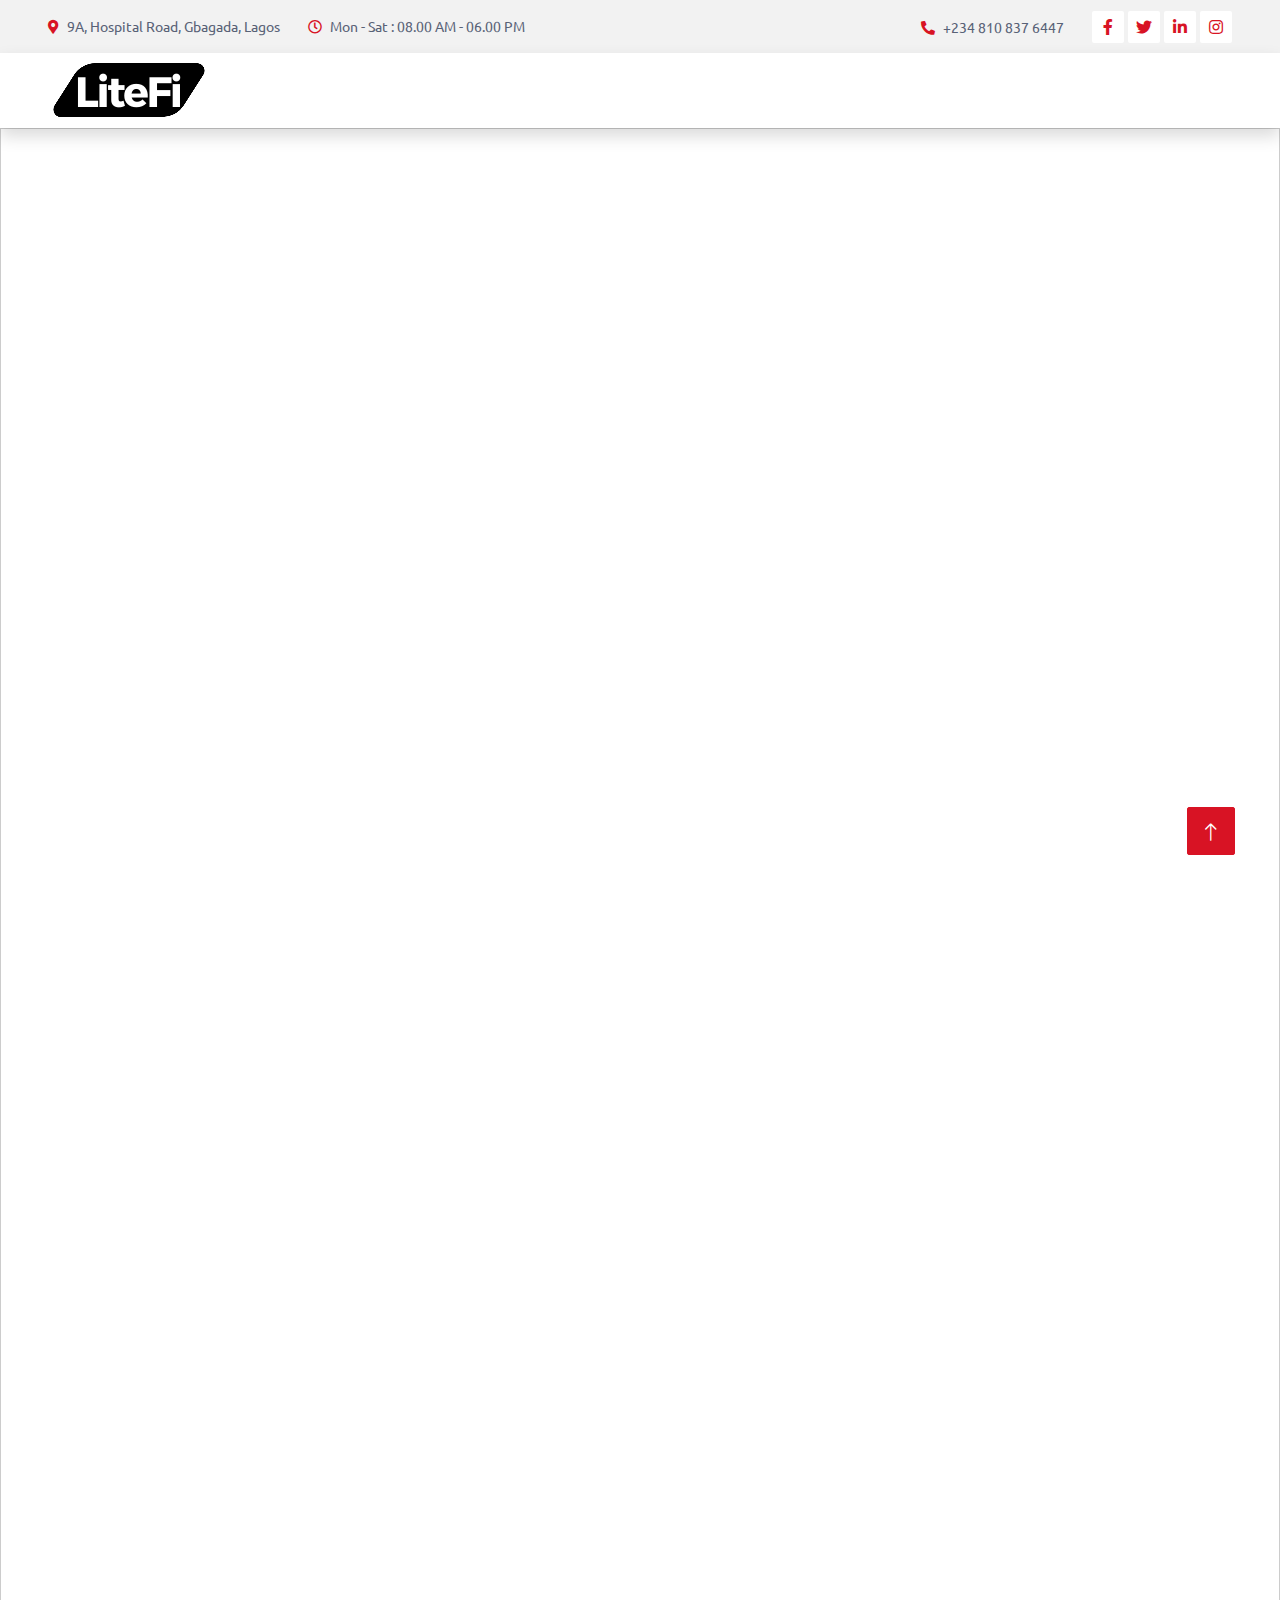
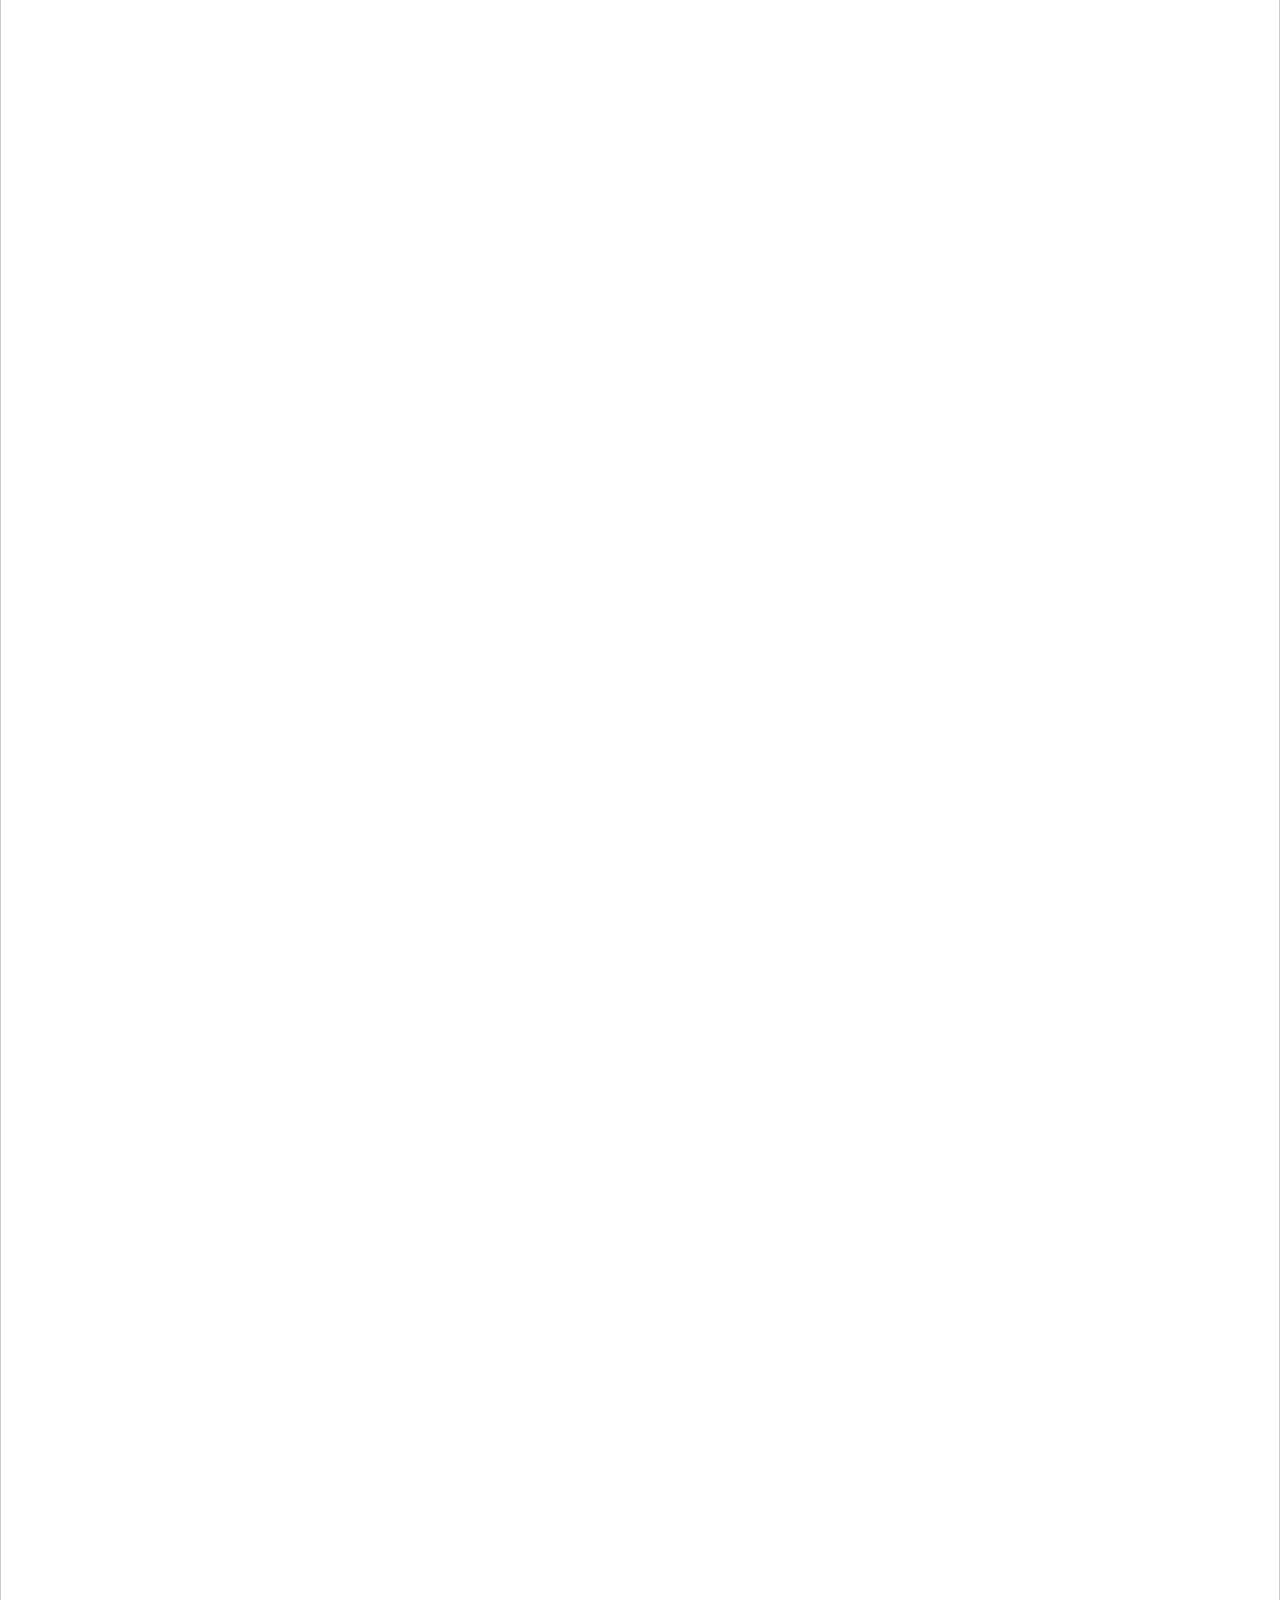
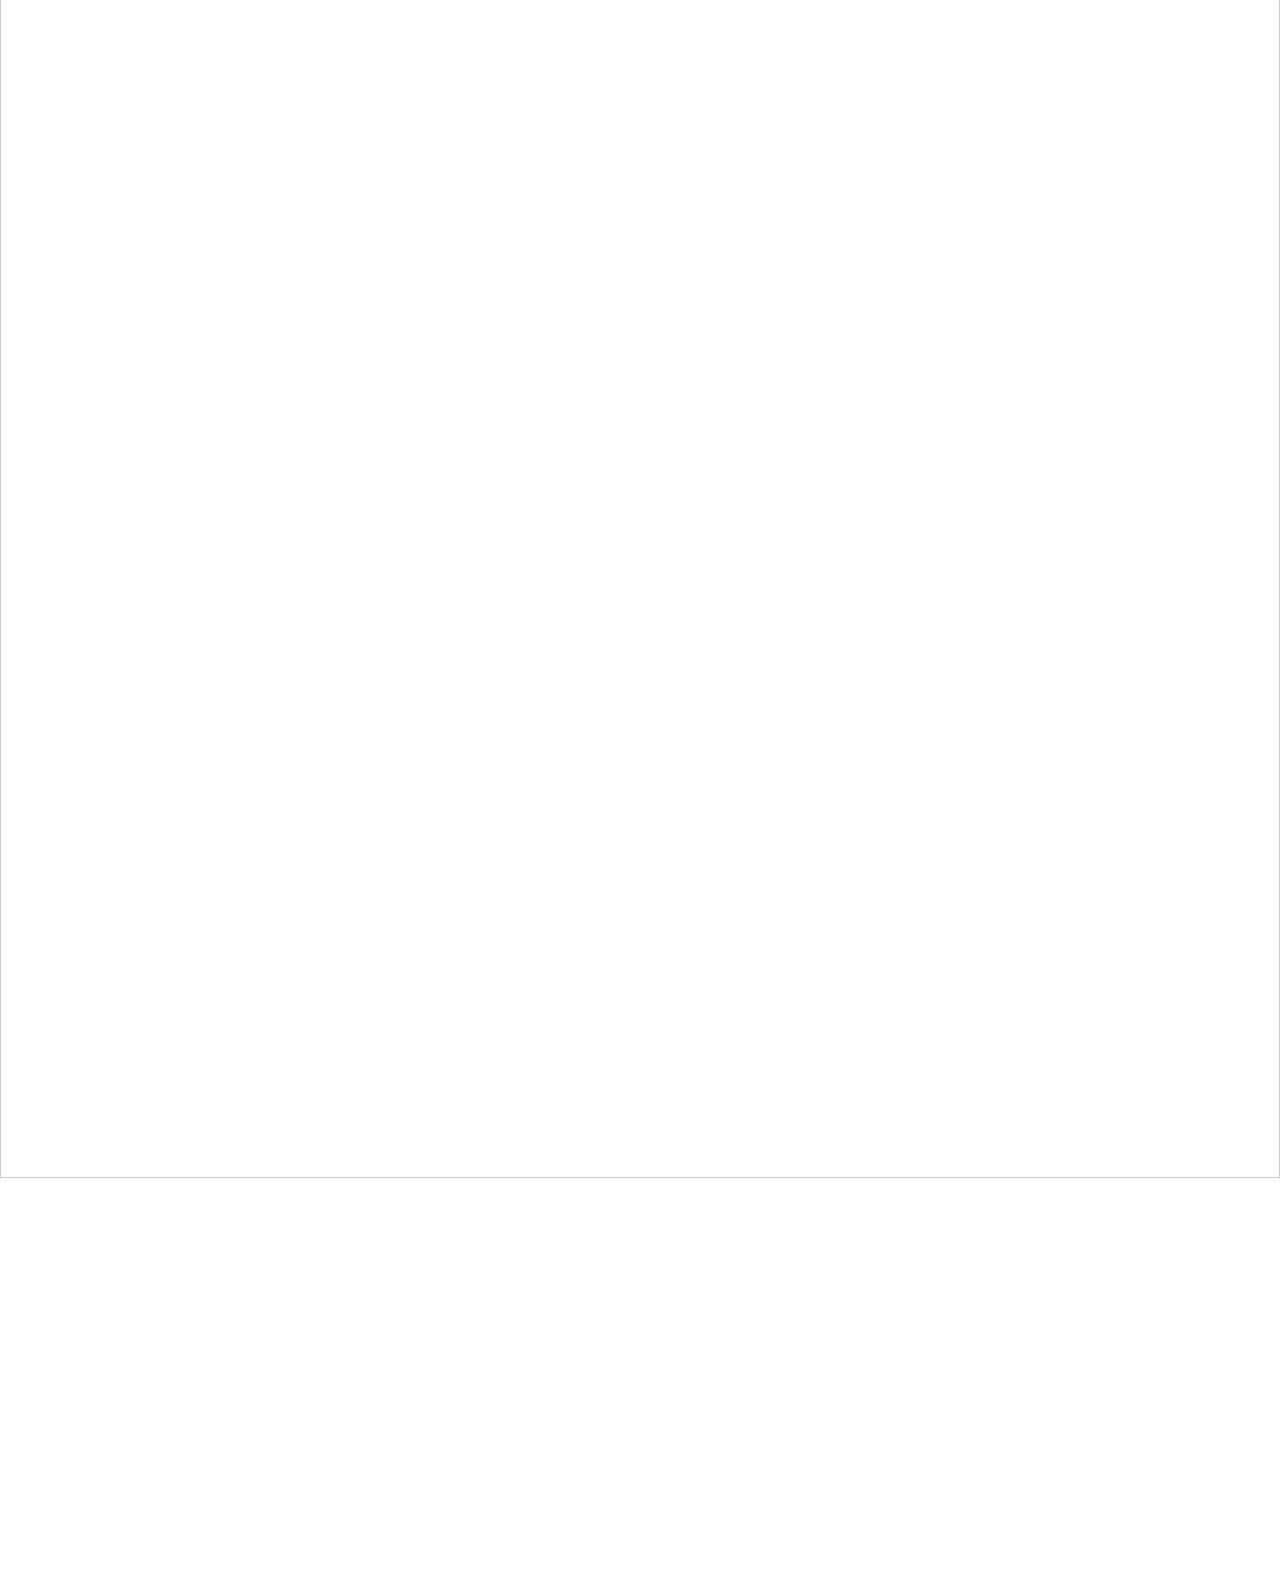
<file: apply/index.html>
<!DOCTYPE html>
<html lang="en">
	<head>
		<meta charset="utf-8" />
		<title>LiteFi Loans - Apply</title>
		<meta content="width=device-width, initial-scale=1.0" name="viewport" />
		<meta
			name="keywords"
			content="LiteFi Limited personal loans Lagos, business loans Lagos, loans in Lagos, quick loans Lagos, easy loans Lagos, low-interest loans Lagos, online loans Lagos, Nigerian loans, Lagos loan providers, best loans in Lagos, instant loans Lagos, affordable loans Lagos, reliable loans Lagos, secure loans Lagos"
		/>
		<meta
			name="description"
			content="Need a personal or business loan in Lagos, Nigeria? Get quick, easy, and affordable loans from LiteFi. Apply online today!"
		/>
		<link
			rel="preload"
			href="https://airtable.com/embed/appYdkNyJbMX2KCSF/pag8Abh0rDdpSZdq1/form"
			as="document"
		/>
		<link rel="dns-prefetch" href="//airtable.com" />

		<!-- Favicon -->
		<link href="../img/logo.png" rel="icon" />

		<!-- Google Web Fonts -->
		<link rel="preconnect" href="https://fonts.googleapis.com" />
		<link rel="preconnect" href="https://fonts.gstatic.com" crossorigin />
		<link
			href="https://fonts.googleapis.com/css2?family=Barlow:wght@600;700&family=Ubuntu:wght@400;500&display=swap"
			rel="stylesheet"
		/>

		<!-- Icon Font Stylesheet -->
		<link
			href="https://cdnjs.cloudflare.com/ajax/libs/font-awesome/5.10.0/css/all.min.css"
			rel="stylesheet"
		/>
		<link
			href="https://cdn.jsdelivr.net/npm/bootstrap-icons@1.4.1/font/bootstrap-icons.css"
			rel="stylesheet"
		/>

		<!-- Libraries Stylesheet -->
		<link href="../lib/animate/animate.min.css" rel="stylesheet" />
		<link
			href="../lib/owlcarousel/assets/owl.carousel.min.css"
			rel="stylesheet"
		/>
		<link
			href="../lib/tempusdominus/css/tempusdominus-bootstrap-4.min.css"
			rel="stylesheet"
		/>

		<!-- Customized Bootstrap Stylesheet -->
		<link href="../css/bootstrap.min.css" rel="stylesheet" />

		<!-- Template Stylesheet -->
		<link href="../css/style.css" rel="stylesheet" />
	</head>

	<body>
		<!-- Spinner Start -->
		<div
			id="spinner"
			class="show bg-white position-fixed translate-middle w-100 vh-100 top-50 start-50 d-flex align-items-center justify-content-center"
		>
			<div
				class="spinner-border text-primary"
				style="width: 3rem; height: 3rem"
				role="status"
			>
				<span class="sr-only">Loading...</span>
			</div>
		</div>
		<!-- Spinner End -->

		<!-- Topbar Start -->
		<div class="container-fluid bg-light p-0">
			<div class="row gx-0 d-none d-lg-flex">
				<div class="col-lg-7 px-5 text-start">
					<div
						class="h-100 d-inline-flex align-items-center py-3 me-4"
					>
						<small
							class="fa fa-map-marker-alt text-primary me-2"
						></small>
						<small>9A, Hospital Road, Gbagada, Lagos</small>
					</div>
					<div class="h-100 d-inline-flex align-items-center py-3">
						<small class="far fa-clock text-primary me-2"></small>
						<small>Mon - Sat : 08.00 AM - 06.00 PM</small>
					</div>
				</div>
				<div class="col-lg-5 px-5 text-end">
					<div
						class="h-100 d-inline-flex align-items-center py-3 me-4"
					>
						<small
							class="fa fa-phone-alt text-primary me-2"
						></small>
						<small>+234 810 837 6447</small>
					</div>
					<div class="h-100 d-inline-flex align-items-center">
						<a
							class="btn btn-sm-square bg-white text-primary me-1"
							href=""
							><i class="fab fa-facebook-f"></i
						></a>
						<a
							class="btn btn-sm-square bg-white text-primary me-1"
							href=""
							><i class="fab fa-twitter"></i
						></a>
						<a
							class="btn btn-sm-square bg-white text-primary me-1"
							href=""
							><i class="fab fa-linkedin-in"></i
						></a>
						<a
							class="btn btn-sm-square bg-white text-primary me-0"
							href=""
							><i class="fab fa-instagram"></i
						></a>
					</div>
				</div>
			</div>
		</div>
		<!-- Topbar End -->

		<!-- Navbar Start -->
		<nav
			class="navbar navbar-expand-lg bg-white navbar-light shadow sticky-top p-0"
		>
			<a
				href="/"
				class="navbar-brand d-flex align-items-center px-4 px-lg-5"
			>
				<img src="/img/logo.png" alt="" />
			</a>
			<!-- <button
				type="button"
				class="navbar-toggler me-4"
				data-bs-toggle="collapse"
				data-bs-target="#navbarCollapse"
			>
				<span class="navbar-toggler-icon"></span>
			</button> -->
			<div class="collapse navbar-collapse" id="navbarCollapse">
				<!-- <div class="navbar-nav ms-auto p-4 p-lg-0"></div> -->
				<!-- <a
					href=""
					class="btn btn-primary py-4 px-lg-5 d-none d-lg-block"
					>Apply Now<i class="fa fa-arrow-right ms-3"></i
				></a> -->
			</div>
		</nav>
		<!-- Navbar End -->

		<!-- Application Form -->

		<iframe
			seamless
			class="airtable-embed"
			src="https://airtable.com/embed/appYdkNyJbMX2KCSF/pag8Abh0rDdpSZdq1/form"
			frameborder="0"
			onmousewheel=""
			width="100%"
			height="4250"
			style="background: transparent; border: 1px solid #ccc"
			overflow="hidden"
			loading="eager"
		></iframe>
		<!-- End of Application Form -->

		<!-- Footer Start -->
		<div
			class="container-fluid bg-dark text-light footer pt-5 mt-5 wow fadeIn"
			data-wow-delay="0.1s"
		>
			<div class="container py-5">
				<div class="row g-5">
					<div class="col-lg-3 col-md-6">
						<h4 class="text-light mb-4">Address</h4>
						<p class="mb-2">
							<i class="fa fa-map-marker-alt me-3"></i>9A,
							Hospital Road, Gbagada, Lagos
						</p>
						<p class="mb-2">
							<i class="fa fa-phone-alt me-3"></i>+234 810 837
							6447
						</p>
						<p class="mb-2">
							<i class="fa fa-envelope me-3"></i>loan@litefi.ng
						</p>
						<div class="d-flex pt-2">
							<a class="btn btn-outline-light btn-social" href=""
								><i class="fab fa-twitter"></i
							></a>
							<a class="btn btn-outline-light btn-social" href=""
								><i class="fab fa-facebook-f"></i
							></a>
							<a class="btn btn-outline-light btn-social" href=""
								><i class="fab fa-youtube"></i
							></a>
							<a class="btn btn-outline-light btn-social" href=""
								><i class="fab fa-linkedin-in"></i
							></a>
						</div>
					</div>
					<div class="col-lg-3 col-md-6">
						<h4 class="text-light mb-4">Opening Hours</h4>
						<h6 class="text-light">Monday - Friday:</h6>
						<p class="mb-4">08.00 AM - 05.00 PM</p>
					</div>
					<div class="col-lg-3 col-md-6">
						<h4 class="text-light mb-4">Products</h4>
						<a class="btn btn-link" href="apply"
							>Salary Earner Loan</a
						>
						<a class="btn btn-link" href="apply"
							>Business Working Capital</a
						>
						<a class="btn btn-link" href="apply"
							>Invoice Discounting</a
						>
						<a class="btn btn-link" href="apply"
							>Car Collatral Loan</a
						>
					</div>
					<div class="col-lg-3 col-md-6">
						<h4 class="text-light mb-4">Newsletter</h4>
						<p>We won't share it with anyone, we promise.</p>
						<div
							class="position-relative mx-auto"
							style="max-width: 400px"
						>
							<input
								class="form-control border-0 w-100 py-3 ps-4 pe-5"
								type="text"
								placeholder="Your email"
							/>
							<button
								type="button"
								class="btn btn-primary py-2 position-absolute top-0 end-0 mt-2 me-2"
							>
								SignUp
							</button>
						</div>
					</div>
				</div>
			</div>
		</div>
		<!-- Footer End -->

		<!-- Back to Top -->
		<a href="#" class="btn btn-lg btn-primary btn-lg-square back-to-top"
			><i class="bi bi-arrow-up"></i
		></a>

		<!-- JavaScript Libraries -->
		<script src="https://code.jquery.com/jquery-3.4.1.min.js"></script>
		<script src="https://cdn.jsdelivr.net/npm/bootstrap@5.0.0/dist/js/bootstrap.bundle.min.js"></script>
		<script src="../lib/wow/wow.min.js"></script>
		<script src="../lib/easing/easing.min.js"></script>
		<script src="../lib/waypoints/waypoints.min.js"></script>
		<script src="../lib/counterup/counterup.min.js"></script>
		<script src="../lib/owlcarousel/owl.carousel.min.js"></script>
		<script src="../lib/tempusdominus/js/moment.min.js"></script>
		<script src="../lib/tempusdominus/js/moment-timezone.min.js"></script>
		<script src="../lib/tempusdominus/js/tempusdominus-bootstrap-4.min.js"></script>

		<!-- Template Javascript -->
		<script src="../js/main.js"></script>
	</body>
</html>
</file>
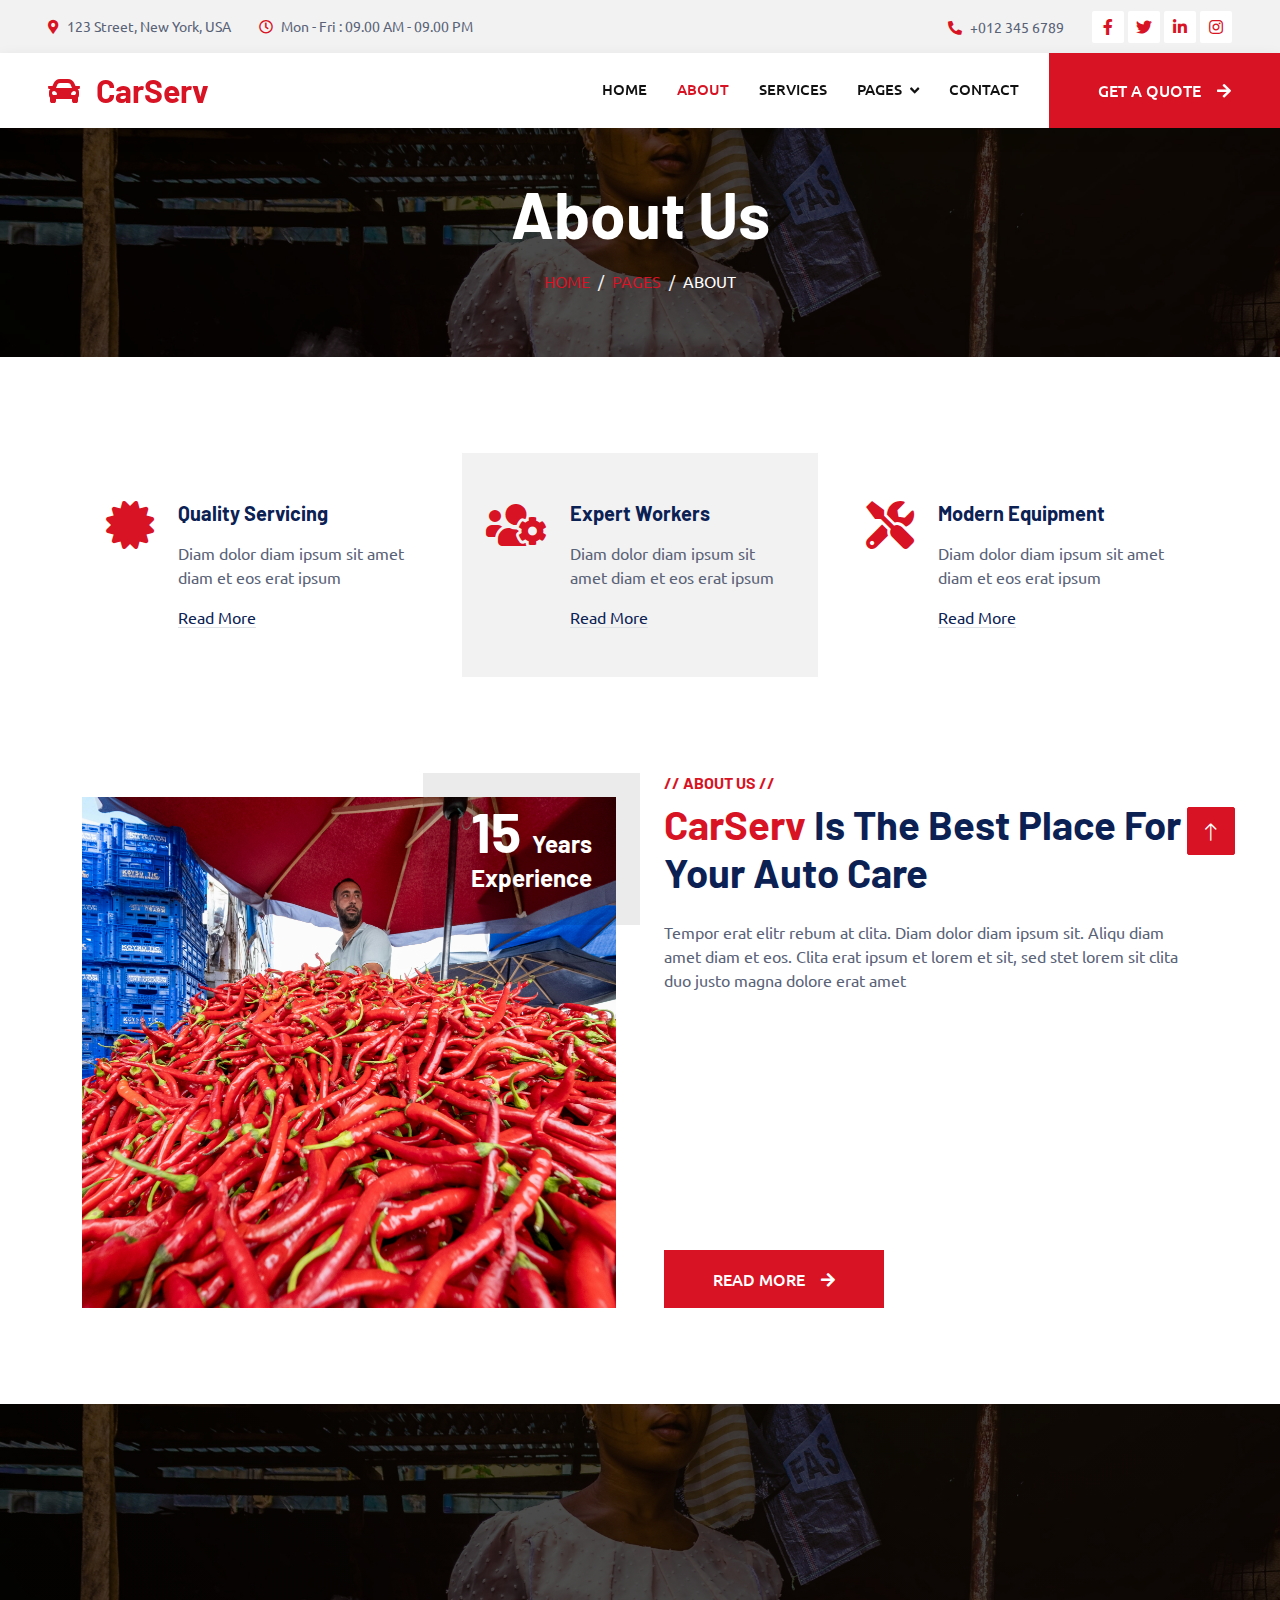
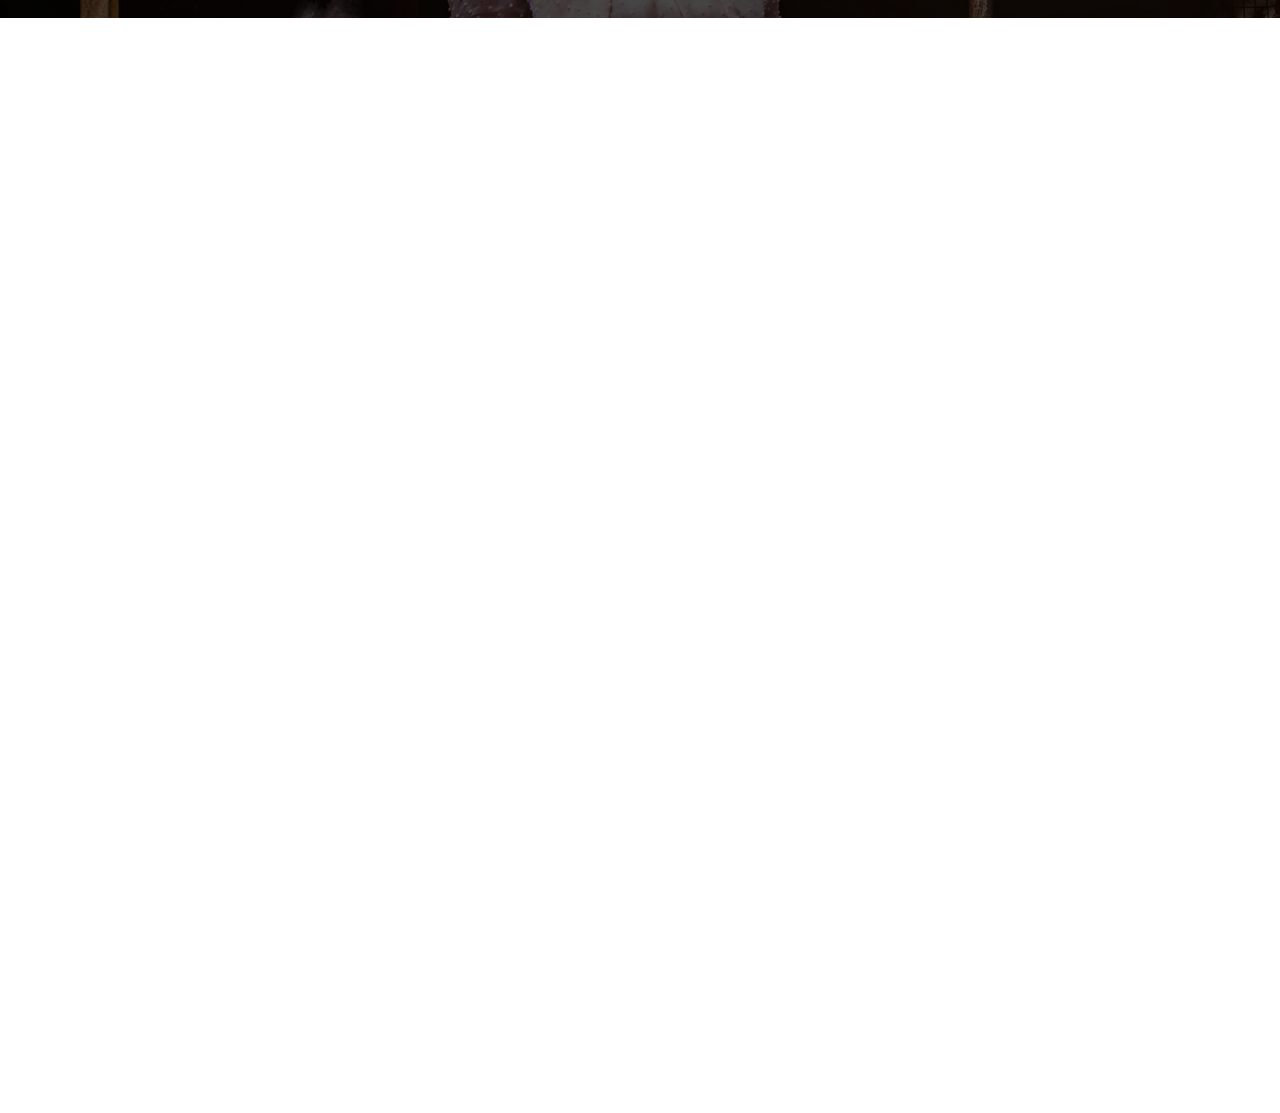
<file: abou.t.html>
<!DOCTYPE html>
<html lang="en">
	<head>
		<meta charset="utf-8" />
		<title>CarServ - Car Repair HTML Template</title>
		<meta content="width=device-width, initial-scale=1.0" name="viewport" />
		<meta content="" name="keywords" />
		<meta content="" name="description" />

		<!-- Favicon -->
		<link href="img/favicon.ico" rel="icon" />

		<!-- Google Web Fonts -->
		<link rel="preconnect" href="https://fonts.googleapis.com" />
		<link rel="preconnect" href="https://fonts.gstatic.com" crossorigin />
		<link
			href="https://fonts.googleapis.com/css2?family=Barlow:wght@600;700&family=Ubuntu:wght@400;500&display=swap"
			rel="stylesheet"
		/>
		<script
			async
			src="https://www.googletagmanager.com/gtag/js?id=G-DPJGWD9BV4"
		></script>

		<!-- Icon Font Stylesheet -->
		<link
			href="https://cdnjs.cloudflare.com/ajax/libs/font-awesome/5.10.0/css/all.min.css"
			rel="stylesheet"
		/>
		<link
			href="https://cdn.jsdelivr.net/npm/bootstrap-icons@1.4.1/font/bootstrap-icons.css"
			rel="stylesheet"
		/>

		<!-- Libraries Stylesheet -->
		<link href="lib/animate/animate.min.css" rel="stylesheet" />
		<link
			href="lib/owlcarousel/assets/owl.carousel.min.css"
			rel="stylesheet"
		/>
		<link
			href="lib/tempusdominus/css/tempusdominus-bootstrap-4.min.css"
			rel="stylesheet"
		/>

		<!-- Customized Bootstrap Stylesheet -->
		<link href="css/bootstrap.min.css" rel="stylesheet" />

		<!-- Template Stylesheet -->
		<link href="css/style.css" rel="stylesheet" />
	</head>

	<body>
		<!-- Spinner Start -->
		<div
			id="spinner"
			class="show bg-white position-fixed translate-middle w-100 vh-100 top-50 start-50 d-flex align-items-center justify-content-center"
		>
			<div
				class="spinner-border text-primary"
				style="width: 3rem; height: 3rem"
				role="status"
			>
				<span class="sr-only">Loading...</span>
			</div>
		</div>
		<!-- Spinner End -->

		<!-- Topbar Start -->
		<div class="container-fluid bg-light p-0">
			<div class="row gx-0 d-none d-lg-flex">
				<div class="col-lg-7 px-5 text-start">
					<div
						class="h-100 d-inline-flex align-items-center py-3 me-4"
					>
						<small
							class="fa fa-map-marker-alt text-primary me-2"
						></small>
						<small>123 Street, New York, USA</small>
					</div>
					<div class="h-100 d-inline-flex align-items-center py-3">
						<small class="far fa-clock text-primary me-2"></small>
						<small>Mon - Fri : 09.00 AM - 09.00 PM</small>
					</div>
				</div>
				<div class="col-lg-5 px-5 text-end">
					<div
						class="h-100 d-inline-flex align-items-center py-3 me-4"
					>
						<small
							class="fa fa-phone-alt text-primary me-2"
						></small>
						<small>+012 345 6789</small>
					</div>
					<div class="h-100 d-inline-flex align-items-center">
						<a
							class="btn btn-sm-square bg-white text-primary me-1"
							href=""
							><i class="fab fa-facebook-f"></i
						></a>
						<a
							class="btn btn-sm-square bg-white text-primary me-1"
							href=""
							><i class="fab fa-twitter"></i
						></a>
						<a
							class="btn btn-sm-square bg-white text-primary me-1"
							href=""
							><i class="fab fa-linkedin-in"></i
						></a>
						<a
							class="btn btn-sm-square bg-white text-primary me-0"
							href=""
							><i class="fab fa-instagram"></i
						></a>
					</div>
				</div>
			</div>
		</div>
		<!-- Topbar End -->

		<!-- Navbar Start -->
		<nav
			class="navbar navbar-expand-lg bg-white navbar-light shadow sticky-top p-0"
		>
			<a
				href="index.html"
				class="navbar-brand d-flex align-items-center px-4 px-lg-5"
			>
				<h2 class="m-0 text-primary">
					<i class="fa fa-car me-3"></i>CarServ
				</h2>
			</a>
			<button
				type="button"
				class="navbar-toggler me-4"
				data-bs-toggle="collapse"
				data-bs-target="#navbarCollapse"
			>
				<span class="navbar-toggler-icon"></span>
			</button>
			<div class="collapse navbar-collapse" id="navbarCollapse">
				<div class="navbar-nav ms-auto p-4 p-lg-0">
					<a href="index.html" class="nav-item nav-link">Home</a>
					<a href="about.html" class="nav-item nav-link active"
						>About</a
					>
					<a href="service.html" class="nav-item nav-link"
						>Services</a
					>
					<div class="nav-item dropdown">
						<a
							href="#"
							class="nav-link dropdown-toggle"
							data-bs-toggle="dropdown"
							>Pages</a
						>
						<div class="dropdown-menu fade-up m-0">
							<a href="booking.html" class="dropdown-item"
								>Booking</a
							>
							<a href="team.html" class="dropdown-item"
								>Technicians</a
							>
							<a href="testimonial.html" class="dropdown-item"
								>Testimonial</a
							>
							<a href="404.html" class="dropdown-item"
								>404 Page</a
							>
						</div>
					</div>
					<a href="contact.html" class="nav-item nav-link">Contact</a>
				</div>
				<a
					href=""
					class="btn btn-primary py-4 px-lg-5 d-none d-lg-block"
					>Get A Quote<i class="fa fa-arrow-right ms-3"></i
				></a>
			</div>
		</nav>
		<!-- Navbar End -->

		<!-- Page Header Start -->
		<div
			class="container-fluid page-header mb-5 p-0"
			style="background-image: url(img/carousel-bg-1.jpg)"
		>
			<div class="container-fluid page-header-inner py-5">
				<div class="container text-center">
					<h1 class="display-3 text-white mb-3 animated slideInDown">
						About Us
					</h1>
					<nav aria-label="breadcrumb">
						<ol
							class="breadcrumb justify-content-center text-uppercase"
						>
							<li class="breadcrumb-item">
								<a href="#">Home</a>
							</li>
							<li class="breadcrumb-item">
								<a href="#">Pages</a>
							</li>
							<li
								class="breadcrumb-item text-white active"
								aria-current="page"
							>
								About
							</li>
						</ol>
					</nav>
				</div>
			</div>
		</div>
		<!-- Page Header End -->

		<!-- Service Start -->
		<div class="container-xxl py-5">
			<div class="container">
				<div class="row g-4">
					<div
						class="col-lg-4 col-md-6 wow fadeInUp"
						data-wow-delay="0.1s"
					>
						<div class="d-flex py-5 px-4">
							<i
								class="fa fa-certificate fa-3x text-primary flex-shrink-0"
							></i>
							<div class="ps-4">
								<h5 class="mb-3">Quality Servicing</h5>
								<p>
									Diam dolor diam ipsum sit amet diam et eos
									erat ipsum
								</p>
								<a class="text-secondary border-bottom" href=""
									>Read More</a
								>
							</div>
						</div>
					</div>
					<div
						class="col-lg-4 col-md-6 wow fadeInUp"
						data-wow-delay="0.3s"
					>
						<div class="d-flex bg-light py-5 px-4">
							<i
								class="fa fa-users-cog fa-3x text-primary flex-shrink-0"
							></i>
							<div class="ps-4">
								<h5 class="mb-3">Expert Workers</h5>
								<p>
									Diam dolor diam ipsum sit amet diam et eos
									erat ipsum
								</p>
								<a class="text-secondary border-bottom" href=""
									>Read More</a
								>
							</div>
						</div>
					</div>
					<div
						class="col-lg-4 col-md-6 wow fadeInUp"
						data-wow-delay="0.5s"
					>
						<div class="d-flex py-5 px-4">
							<i
								class="fa fa-tools fa-3x text-primary flex-shrink-0"
							></i>
							<div class="ps-4">
								<h5 class="mb-3">Modern Equipment</h5>
								<p>
									Diam dolor diam ipsum sit amet diam et eos
									erat ipsum
								</p>
								<a class="text-secondary border-bottom" href=""
									>Read More</a
								>
							</div>
						</div>
					</div>
				</div>
			</div>
		</div>
		<!-- Service End -->

		<!-- About Start -->
		<div class="container-xxl py-5">
			<div class="container">
				<div class="row g-5">
					<div class="col-lg-6 pt-4" style="min-height: 400px">
						<div
							class="position-relative h-100 wow fadeIn"
							data-wow-delay="0.1s"
						>
							<img
								class="position-absolute img-fluid w-100 h-100"
								src="img/about.jpg"
								style="object-fit: cover"
								alt=""
							/>
							<div
								class="position-absolute top-0 end-0 mt-n4 me-n4 py-4 px-5"
								style="background: rgba(0, 0, 0, 0.08)"
							>
								<h1 class="display-4 text-white mb-0">
									15 <span class="fs-4">Years</span>
								</h1>
								<h4 class="text-white">Experience</h4>
							</div>
						</div>
					</div>
					<div class="col-lg-6">
						<h6 class="text-primary text-uppercase">
							// About Us //
						</h6>
						<h1 class="mb-4">
							<span class="text-primary">CarServ</span> Is The
							Best Place For Your Auto Care
						</h1>
						<p class="mb-4">
							Tempor erat elitr rebum at clita. Diam dolor diam
							ipsum sit. Aliqu diam amet diam et eos. Clita erat
							ipsum et lorem et sit, sed stet lorem sit clita duo
							justo magna dolore erat amet
						</p>
						<div class="row g-4 mb-3 pb-3">
							<div
								class="col-12 wow fadeIn"
								data-wow-delay="0.1s"
							>
								<div class="d-flex">
									<div
										class="bg-light d-flex flex-shrink-0 align-items-center justify-content-center mt-1"
										style="width: 45px; height: 45px"
									>
										<span class="fw-bold text-secondary"
											>01</span
										>
									</div>
									<div class="ps-3">
										<h6>Professional & Expert</h6>
										<span
											>Diam dolor diam ipsum sit amet diam
											et eos</span
										>
									</div>
								</div>
							</div>
							<div
								class="col-12 wow fadeIn"
								data-wow-delay="0.3s"
							>
								<div class="d-flex">
									<div
										class="bg-light d-flex flex-shrink-0 align-items-center justify-content-center mt-1"
										style="width: 45px; height: 45px"
									>
										<span class="fw-bold text-secondary"
											>02</span
										>
									</div>
									<div class="ps-3">
										<h6>Quality Servicing Center</h6>
										<span
											>Diam dolor diam ipsum sit amet diam
											et eos</span
										>
									</div>
								</div>
							</div>
							<div
								class="col-12 wow fadeIn"
								data-wow-delay="0.5s"
							>
								<div class="d-flex">
									<div
										class="bg-light d-flex flex-shrink-0 align-items-center justify-content-center mt-1"
										style="width: 45px; height: 45px"
									>
										<span class="fw-bold text-secondary"
											>03</span
										>
									</div>
									<div class="ps-3">
										<h6>Awards Winning Workers</h6>
										<span
											>Diam dolor diam ipsum sit amet diam
											et eos</span
										>
									</div>
								</div>
							</div>
						</div>
						<a href="" class="btn btn-primary py-3 px-5"
							>Read More<i class="fa fa-arrow-right ms-3"></i
						></a>
					</div>
				</div>
			</div>
		</div>
		<!-- About End -->

		<!-- Fact Start -->
		<div class="container-fluid fact bg-dark my-5 py-5">
			<div class="container">
				<div class="row g-4">
					<div
						class="col-md-6 col-lg-3 text-center wow fadeIn"
						data-wow-delay="0.1s"
					>
						<i class="fa fa-check fa-2x text-white mb-3"></i>
						<h2 class="text-white mb-2" data-toggle="counter-up">
							1234
						</h2>
						<p class="text-white mb-0">Years Experience</p>
					</div>
					<div
						class="col-md-6 col-lg-3 text-center wow fadeIn"
						data-wow-delay="0.3s"
					>
						<i class="fa fa-users-cog fa-2x text-white mb-3"></i>
						<h2 class="text-white mb-2" data-toggle="counter-up">
							1234
						</h2>
						<p class="text-white mb-0">Expert Technicians</p>
					</div>
					<div
						class="col-md-6 col-lg-3 text-center wow fadeIn"
						data-wow-delay="0.5s"
					>
						<i class="fa fa-users fa-2x text-white mb-3"></i>
						<h2 class="text-white mb-2" data-toggle="counter-up">
							1234
						</h2>
						<p class="text-white mb-0">Satisfied Clients</p>
					</div>
					<div
						class="col-md-6 col-lg-3 text-center wow fadeIn"
						data-wow-delay="0.7s"
					>
						<i class="fa fa-car fa-2x text-white mb-3"></i>
						<h2 class="text-white mb-2" data-toggle="counter-up">
							1234
						</h2>
						<p class="text-white mb-0">Compleate Projects</p>
					</div>
				</div>
			</div>
		</div>
		<!-- Fact End -->

		<!-- Team Start -->
		<div class="container-xxl py-5">
			<div class="container">
				<div class="text-center wow fadeInUp" data-wow-delay="0.1s">
					<h6 class="text-primary text-uppercase">
						// Our Technicians //
					</h6>
					<h1 class="mb-5">Our Expert Technicians</h1>
				</div>
				<div class="row g-4">
					<div
						class="col-lg-3 col-md-6 wow fadeInUp"
						data-wow-delay="0.1s"
					>
						<div class="team-item">
							<div class="position-relative overflow-hidden">
								<img
									class="img-fluid"
									src="img/team-1.jpg"
									alt=""
								/>
								<div
									class="team-overlay position-absolute start-0 top-0 w-100 h-100"
								>
									<a class="btn btn-square mx-1" href=""
										><i class="fab fa-facebook-f"></i
									></a>
									<a class="btn btn-square mx-1" href=""
										><i class="fab fa-twitter"></i
									></a>
									<a class="btn btn-square mx-1" href=""
										><i class="fab fa-instagram"></i
									></a>
								</div>
							</div>
							<div class="bg-light text-center p-4">
								<h5 class="fw-bold mb-0">Full Name</h5>
								<small>Designation</small>
							</div>
						</div>
					</div>
					<div
						class="col-lg-3 col-md-6 wow fadeInUp"
						data-wow-delay="0.3s"
					>
						<div class="team-item">
							<div class="position-relative overflow-hidden">
								<img
									class="img-fluid"
									src="img/team-2.jpg"
									alt=""
								/>
								<div
									class="team-overlay position-absolute start-0 top-0 w-100 h-100"
								>
									<a class="btn btn-square mx-1" href=""
										><i class="fab fa-facebook-f"></i
									></a>
									<a class="btn btn-square mx-1" href=""
										><i class="fab fa-twitter"></i
									></a>
									<a class="btn btn-square mx-1" href=""
										><i class="fab fa-instagram"></i
									></a>
								</div>
							</div>
							<div class="bg-light text-center p-4">
								<h5 class="fw-bold mb-0">Full Name</h5>
								<small>Designation</small>
							</div>
						</div>
					</div>
					<div
						class="col-lg-3 col-md-6 wow fadeInUp"
						data-wow-delay="0.5s"
					>
						<div class="team-item">
							<div class="position-relative overflow-hidden">
								<img
									class="img-fluid"
									src="img/team-3.jpg"
									alt=""
								/>
								<div
									class="team-overlay position-absolute start-0 top-0 w-100 h-100"
								>
									<a class="btn btn-square mx-1" href=""
										><i class="fab fa-facebook-f"></i
									></a>
									<a class="btn btn-square mx-1" href=""
										><i class="fab fa-twitter"></i
									></a>
									<a class="btn btn-square mx-1" href=""
										><i class="fab fa-instagram"></i
									></a>
								</div>
							</div>
							<div class="bg-light text-center p-4">
								<h5 class="fw-bold mb-0">Full Name</h5>
								<small>Designation</small>
							</div>
						</div>
					</div>
					<div
						class="col-lg-3 col-md-6 wow fadeInUp"
						data-wow-delay="0.7s"
					>
						<div class="team-item">
							<div class="position-relative overflow-hidden">
								<img
									class="img-fluid"
									src="img/team-4.jpg"
									alt=""
								/>
								<div
									class="team-overlay position-absolute start-0 top-0 w-100 h-100"
								>
									<a class="btn btn-square mx-1" href=""
										><i class="fab fa-facebook-f"></i
									></a>
									<a class="btn btn-square mx-1" href=""
										><i class="fab fa-twitter"></i
									></a>
									<a class="btn btn-square mx-1" href=""
										><i class="fab fa-instagram"></i
									></a>
								</div>
							</div>
							<div class="bg-light text-center p-4">
								<h5 class="fw-bold mb-0">Full Name</h5>
								<small>Designation</small>
							</div>
						</div>
					</div>
				</div>
			</div>
		</div>
		<!-- Team End -->

		<!-- Footer Start -->
		<div
			class="container-fluid bg-dark text-light footer pt-5 mt-5 wow fadeIn"
			data-wow-delay="0.1s"
		>
			<div class="container py-5">
				<div class="row g-5">
					<div class="col-lg-3 col-md-6">
						<h4 class="text-light mb-4">Address</h4>
						<p class="mb-2">
							<i class="fa fa-map-marker-alt me-3"></i>123 Street,
							New York, USA
						</p>
						<p class="mb-2">
							<i class="fa fa-phone-alt me-3"></i>+012 345 67890
						</p>
						<p class="mb-2">
							<i class="fa fa-envelope me-3"></i>info@example.com
						</p>
						<div class="d-flex pt-2">
							<a class="btn btn-outline-light btn-social" href=""
								><i class="fab fa-twitter"></i
							></a>
							<a class="btn btn-outline-light btn-social" href=""
								><i class="fab fa-facebook-f"></i
							></a>
							<a class="btn btn-outline-light btn-social" href=""
								><i class="fab fa-youtube"></i
							></a>
							<a class="btn btn-outline-light btn-social" href=""
								><i class="fab fa-linkedin-in"></i
							></a>
						</div>
					</div>
					<div class="col-lg-3 col-md-6">
						<h4 class="text-light mb-4">Opening Hours</h4>
						<h6 class="text-light">Monday - Friday:</h6>
						<p class="mb-4">09.00 AM - 09.00 PM</p>
						<h6 class="text-light">Saturday - Sunday:</h6>
						<p class="mb-0">09.00 AM - 12.00 PM</p>
					</div>
					<div class="col-lg-3 col-md-6">
						<h4 class="text-light mb-4">Services</h4>
						<a class="btn btn-link" href="">Diagnostic Test</a>
						<a class="btn btn-link" href="">Engine Servicing</a>
						<a class="btn btn-link" href="">Tires Replacement</a>
						<a class="btn btn-link" href="">Oil Changing</a>
						<a class="btn btn-link" href="">Vacuam Cleaning</a>
					</div>
					<div class="col-lg-3 col-md-6">
						<h4 class="text-light mb-4">Newsletter</h4>
						<p>
							Dolor amet sit justo amet elitr clita ipsum elitr
							est.
						</p>
						<div
							class="position-relative mx-auto"
							style="max-width: 400px"
						>
							<input
								class="form-control border-0 w-100 py-3 ps-4 pe-5"
								type="text"
								placeholder="Your email"
							/>
							<button
								type="button"
								class="btn btn-primary py-2 position-absolute top-0 end-0 mt-2 me-2"
							>
								SignUp
							</button>
						</div>
					</div>
				</div>
			</div>
			<div class="container">
				<div class="copyright">
					<div class="row">
						<div
							class="col-md-6 text-center text-md-start mb-3 mb-md-0"
						>
							&copy;
							<a class="border-bottom" href="#">Your Site Name</a
							>, All Right Reserved.

							<!--/*** This template is free as long as you keep the footer author’s credit link/attribution link/backlink. If you'd like to use the template without the footer author’s credit link/attribution link/backlink, you can purchase the Credit Removal License from "https://htmlcodex.com/credit-removal". Thank you for your support. ***/-->
							Designed By
							<a
								class="border-bottom"
								href="https://htmlcodex.com"
								>HTML Codex</a
							>
						</div>
						<div class="col-md-6 text-center text-md-end">
							<div class="footer-menu">
								<a href="">Home</a>
								<a href="">Cookies</a>
								<a href="">Help</a>
								<a href="">FQAs</a>
							</div>
						</div>
					</div>
				</div>
			</div>
		</div>
		<!-- Footer End -->

		<!-- Back to Top -->
		<a href="#" class="btn btn-lg btn-primary btn-lg-square back-to-top"
			><i class="bi bi-arrow-up"></i
		></a>

		<!-- JavaScript Libraries -->
		<script src="https://code.jquery.com/jquery-3.4.1.min.js"></script>
		<script src="https://cdn.jsdelivr.net/npm/bootstrap@5.0.0/dist/js/bootstrap.bundle.min.js"></script>
		<script src="lib/wow/wow.min.js"></script>
		<script src="lib/easing/easing.min.js"></script>
		<script src="lib/waypoints/waypoints.min.js"></script>
		<script src="lib/counterup/counterup.min.js"></script>
		<script src="lib/owlcarousel/owl.carousel.min.js"></script>
		<script src="lib/tempusdominus/js/moment.min.js"></script>
		<script src="lib/tempusdominus/js/moment-timezone.min.js"></script>
		<script src="lib/tempusdominus/js/tempusdominus-bootstrap-4.min.js"></script>

		<!-- Template Javascript -->
		<script src="js/main.js"></script>
	</body>
</html>
</file>
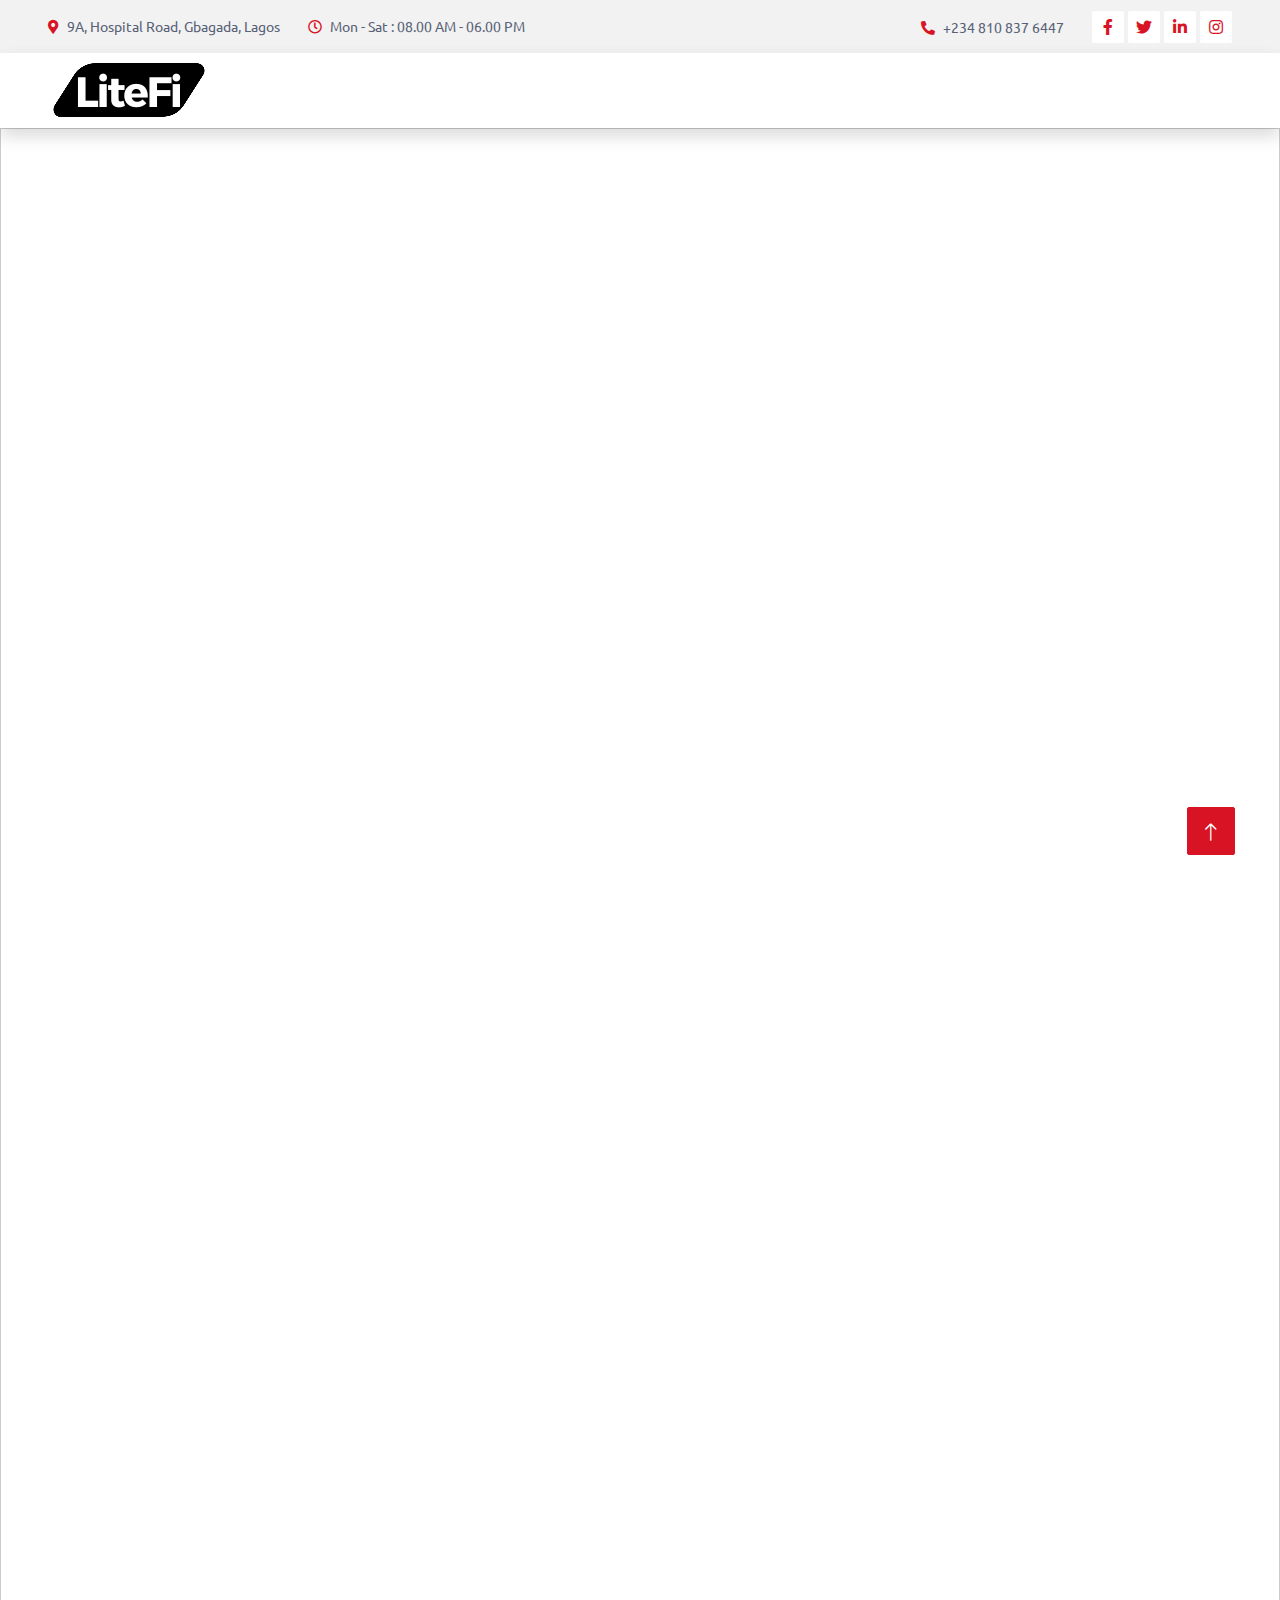
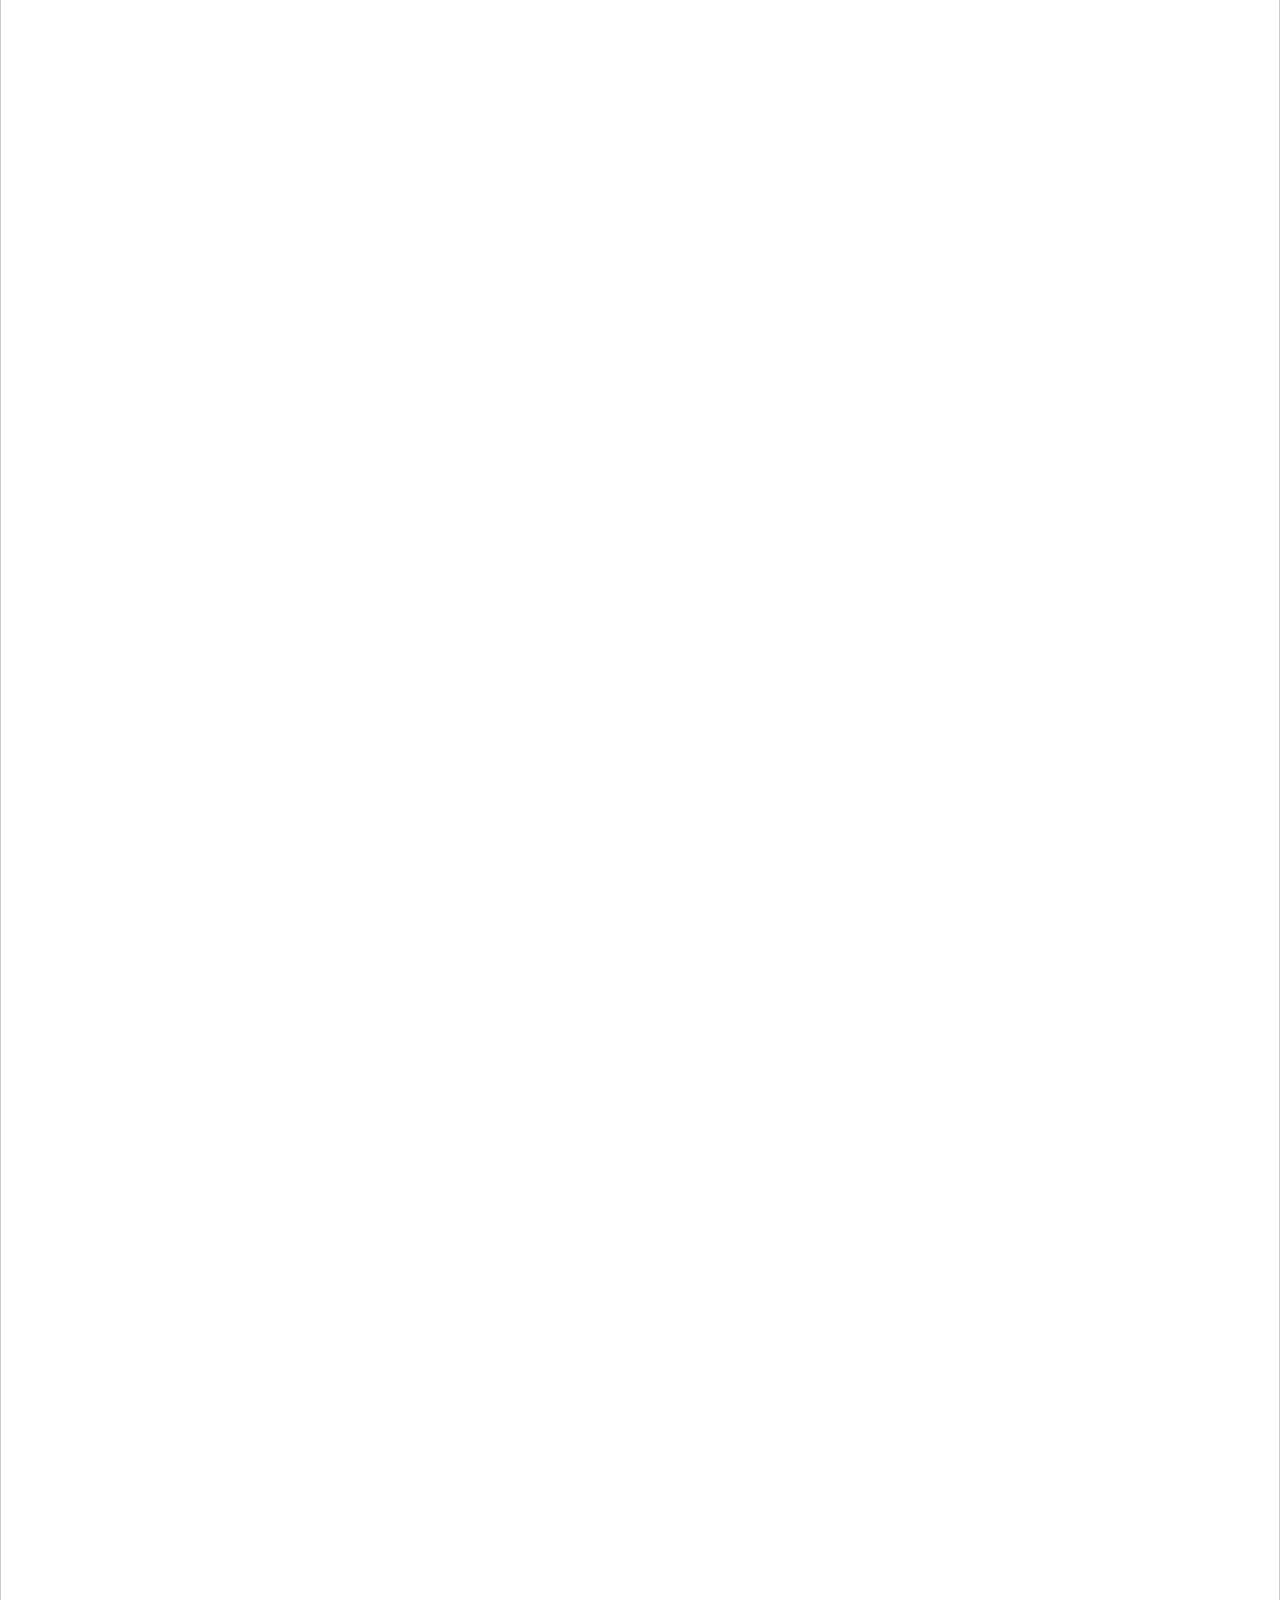
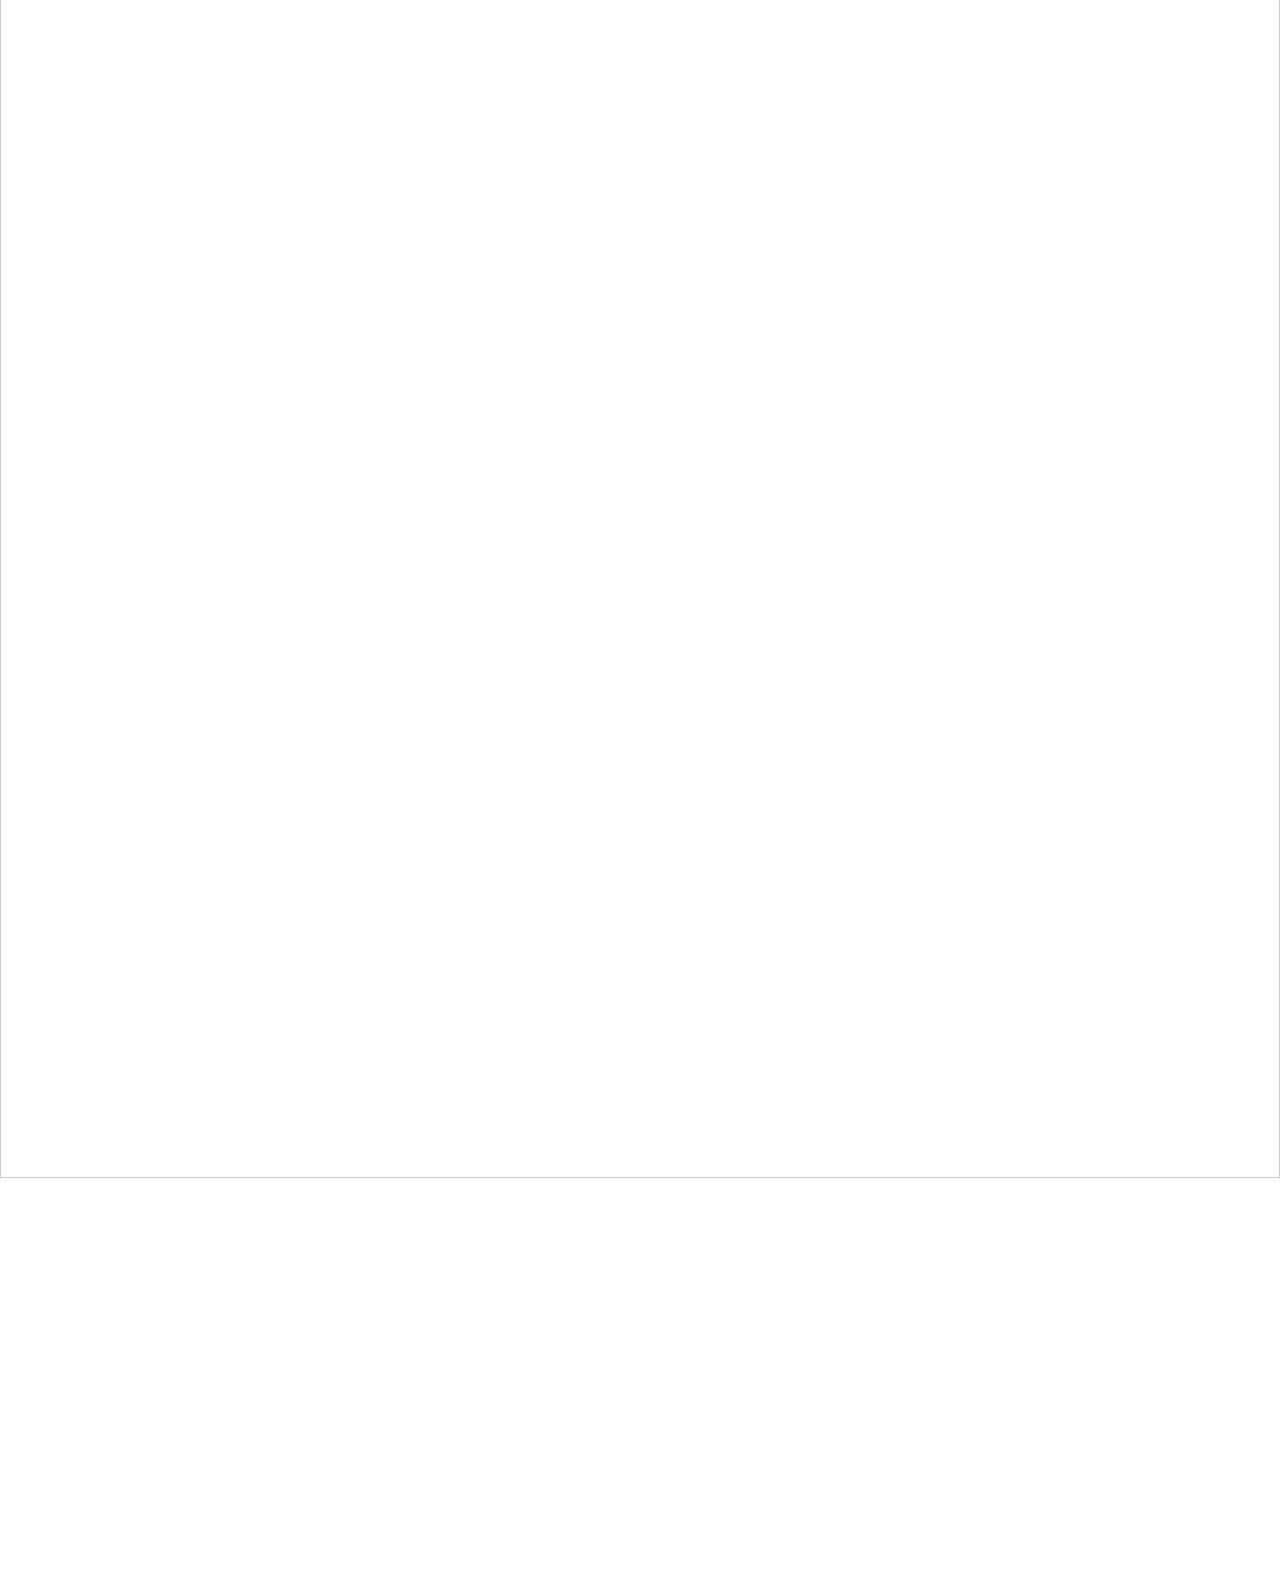
<file: apply.html>
<!DOCTYPE html>
<html lang="en">
	<head>
		<meta charset="utf-8" />
		<title>LiteFi Loans - Apply</title>
		<meta content="width=device-width, initial-scale=1.0" name="viewport" />
		<meta
			name="keywords"
			content="LiteFi Limited personal loans Lagos, business loans Lagos, loans in Lagos, quick loans Lagos, easy loans Lagos, low-interest loans Lagos, online loans Lagos, Nigerian loans, Lagos loan providers, best loans in Lagos, instant loans Lagos, affordable loans Lagos, reliable loans Lagos, secure loans Lagos"
		/>
		<meta
			name="description"
			content="Need a personal or business loan in Lagos, Nigeria? Get quick, easy, and affordable loans from LiteFi. Apply online today!"
		/>
		<link
			rel="preload"
			href="https://airtable.com/embed/appYdkNyJbMX2KCSF/pag8Abh0rDdpSZdq1/form"
			as="document"
		/>
		<link rel="dns-prefetch" href="//airtable.com" />

		<!-- Favicon -->
		<link href="../img/logo.png" rel="icon" />

		<!-- Google Web Fonts -->
		<link rel="preconnect" href="https://fonts.googleapis.com" />
		<link rel="preconnect" href="https://fonts.gstatic.com" crossorigin />
		<link
			href="https://fonts.googleapis.com/css2?family=Barlow:wght@600;700&family=Ubuntu:wght@400;500&display=swap"
			rel="stylesheet"
		/>

		<!-- Icon Font Stylesheet -->
		<link
			href="https://cdnjs.cloudflare.com/ajax/libs/font-awesome/5.10.0/css/all.min.css"
			rel="stylesheet"
		/>
		<link
			href="https://cdn.jsdelivr.net/npm/bootstrap-icons@1.4.1/font/bootstrap-icons.css"
			rel="stylesheet"
		/>

		<!-- Libraries Stylesheet -->
		<link href="lib/animate/animate.min.css" rel="stylesheet" />
		<link
			href="lib/owlcarousel/assets/owl.carousel.min.css"
			rel="stylesheet"
		/>
		<link
			href="lib/tempusdominus/css/tempusdominus-bootstrap-4.min.css"
			rel="stylesheet"
		/>

		<!-- Customized Bootstrap Stylesheet -->
		<link href="css/bootstrap.min.css" rel="stylesheet" />

		<!-- Template Stylesheet -->
		<link href="css/style.css" rel="stylesheet" />
	</head>

	<body>
		<!-- Spinner Start -->
		<div
			id="spinner"
			class="show bg-white position-fixed translate-middle w-100 vh-100 top-50 start-50 d-flex align-items-center justify-content-center"
		>
			<div
				class="spinner-border text-primary"
				style="width: 3rem; height: 3rem"
				role="status"
			>
				<span class="sr-only">Loading...</span>
			</div>
		</div>
		<!-- Spinner End -->

		<!-- Topbar Start -->
		<div class="container-fluid bg-light p-0">
			<div class="row gx-0 d-none d-lg-flex">
				<div class="col-lg-7 px-5 text-start">
					<div
						class="h-100 d-inline-flex align-items-center py-3 me-4"
					>
						<small
							class="fa fa-map-marker-alt text-primary me-2"
						></small>
						<small>9A, Hospital Road, Gbagada, Lagos</small>
					</div>
					<div class="h-100 d-inline-flex align-items-center py-3">
						<small class="far fa-clock text-primary me-2"></small>
						<small>Mon - Sat : 08.00 AM - 06.00 PM</small>
					</div>
				</div>
				<div class="col-lg-5 px-5 text-end">
					<div
						class="h-100 d-inline-flex align-items-center py-3 me-4"
					>
						<small
							class="fa fa-phone-alt text-primary me-2"
						></small>
						<small>+234 810 837 6447</small>
					</div>
					<div class="h-100 d-inline-flex align-items-center">
						<a
							class="btn btn-sm-square bg-white text-primary me-1"
							href=""
							><i class="fab fa-facebook-f"></i
						></a>
						<a
							class="btn btn-sm-square bg-white text-primary me-1"
							href=""
							><i class="fab fa-twitter"></i
						></a>
						<a
							class="btn btn-sm-square bg-white text-primary me-1"
							href=""
							><i class="fab fa-linkedin-in"></i
						></a>
						<a
							class="btn btn-sm-square bg-white text-primary me-0"
							href=""
							><i class="fab fa-instagram"></i
						></a>
					</div>
				</div>
			</div>
		</div>
		<!-- Topbar End -->

		<!-- Navbar Start -->
		<nav
			class="navbar navbar-expand-lg bg-white navbar-light shadow sticky-top p-0"
		>
			<a
				href="index"
				class="navbar-brand d-flex align-items-center px-4 px-lg-5"
			>
				<img src="/img/logo.png" alt="" />
			</a>
			<!-- <button
				type="button"
				class="navbar-toggler me-4"
				data-bs-toggle="collapse"
				data-bs-target="#navbarCollapse"
			>
				<span class="navbar-toggler-icon"></span>
			</button> -->
			<div class="collapse navbar-collapse" id="navbarCollapse">
				<!-- <div class="navbar-nav ms-auto p-4 p-lg-0"></div> -->
				<!-- <a
					href=""
					class="btn btn-primary py-4 px-lg-5 d-none d-lg-block"
					>Apply Now<i class="fa fa-arrow-right ms-3"></i
				></a> -->
			</div>
		</nav>
		<!-- Navbar End -->

		<!-- Application Form -->

		<iframe
			seamless
			class="airtable-embed"
			src="https://airtable.com/embed/appYdkNyJbMX2KCSF/pag8Abh0rDdpSZdq1/form"
			frameborder="0"
			onmousewheel=""
			width="100%"
			height="4250"
			style="background: transparent; border: 1px solid #ccc"
			overflow="hidden"
			loading="eager"
		></iframe>
		<!-- End of Application Form -->

		<!-- Footer Start -->
		<div
			class="container-fluid bg-dark text-light footer pt-5 mt-5 wow fadeIn"
			data-wow-delay="0.1s"
		>
			<div class="container py-5">
				<div class="row g-5">
					<div class="col-lg-3 col-md-6">
						<h4 class="text-light mb-4">Address</h4>
						<p class="mb-2">
							<i class="fa fa-map-marker-alt me-3"></i>9A,
							Hospital Road, Gbagada, Lagos
						</p>
						<p class="mb-2">
							<i class="fa fa-phone-alt me-3"></i>+234 810 837
							6447
						</p>
						<p class="mb-2">
							<i class="fa fa-envelope me-3"></i>loan@litefi.ng
						</p>
						<div class="d-flex pt-2">
							<a class="btn btn-outline-light btn-social" href=""
								><i class="fab fa-twitter"></i
							></a>
							<a class="btn btn-outline-light btn-social" href=""
								><i class="fab fa-facebook-f"></i
							></a>
							<a class="btn btn-outline-light btn-social" href=""
								><i class="fab fa-youtube"></i
							></a>
							<a class="btn btn-outline-light btn-social" href=""
								><i class="fab fa-linkedin-in"></i
							></a>
						</div>
					</div>
					<div class="col-lg-3 col-md-6">
						<h4 class="text-light mb-4">Opening Hours</h4>
						<h6 class="text-light">Monday - Friday:</h6>
						<p class="mb-4">08.00 AM - 05.00 PM</p>
					</div>
					<div class="col-lg-3 col-md-6">
						<h4 class="text-light mb-4">Products</h4>
						<a class="btn btn-link" href="/apply"
							>Salary Earner Loan</a
						>
						<a class="btn btn-link" href="/apply"
							>Business Working Capital</a
						>
						<a class="btn btn-link" href="/apply"
							>Invoice Discounting</a
						>
						<a class="btn btn-link" href="/apply"
							>Car Collatral Loan</a
						>
					</div>
					<div class="col-lg-3 col-md-6">
						<h4 class="text-light mb-4">Newsletter</h4>
						<p>We won't share it with anyone, we promise.</p>
						<div
							class="position-relative mx-auto"
							style="max-width: 400px"
						>
							<input
								class="form-control border-0 w-100 py-3 ps-4 pe-5"
								type="text"
								placeholder="Your email"
							/>
							<button
								type="button"
								class="btn btn-primary py-2 position-absolute top-0 end-0 mt-2 me-2"
							>
								SignUp
							</button>
						</div>
					</div>
				</div>
			</div>
		</div>
		<!-- Footer End -->

		<!-- Back to Top -->
		<a href="#" class="btn btn-lg btn-primary btn-lg-square back-to-top"
			><i class="bi bi-arrow-up"></i
		></a>

		<!-- JavaScript Libraries -->
		<script src="https://code.jquery.com/jquery-3.4.1.min.js"></script>
		<script src="https://cdn.jsdelivr.net/npm/bootstrap@5.0.0/dist/js/bootstrap.bundle.min.js"></script>
		<script src="lib/wow/wow.min.js"></script>
		<script src="lib/easing/easing.min.js"></script>
		<script src="lib/waypoints/waypoints.min.js"></script>
		<script src="lib/counterup/counterup.min.js"></script>
		<script src="lib/owlcarousel/owl.carousel.min.js"></script>
		<script src="lib/tempusdominus/js/moment.min.js"></script>
		<script src="lib/tempusdominus/js/moment-timezone.min.js"></script>
		<script src="lib/tempusdominus/js/tempusdominus-bootstrap-4.min.js"></script>

		<!-- Template Javascript -->
		<script src="js/main.js"></script>
	</body>
</html>
</file>
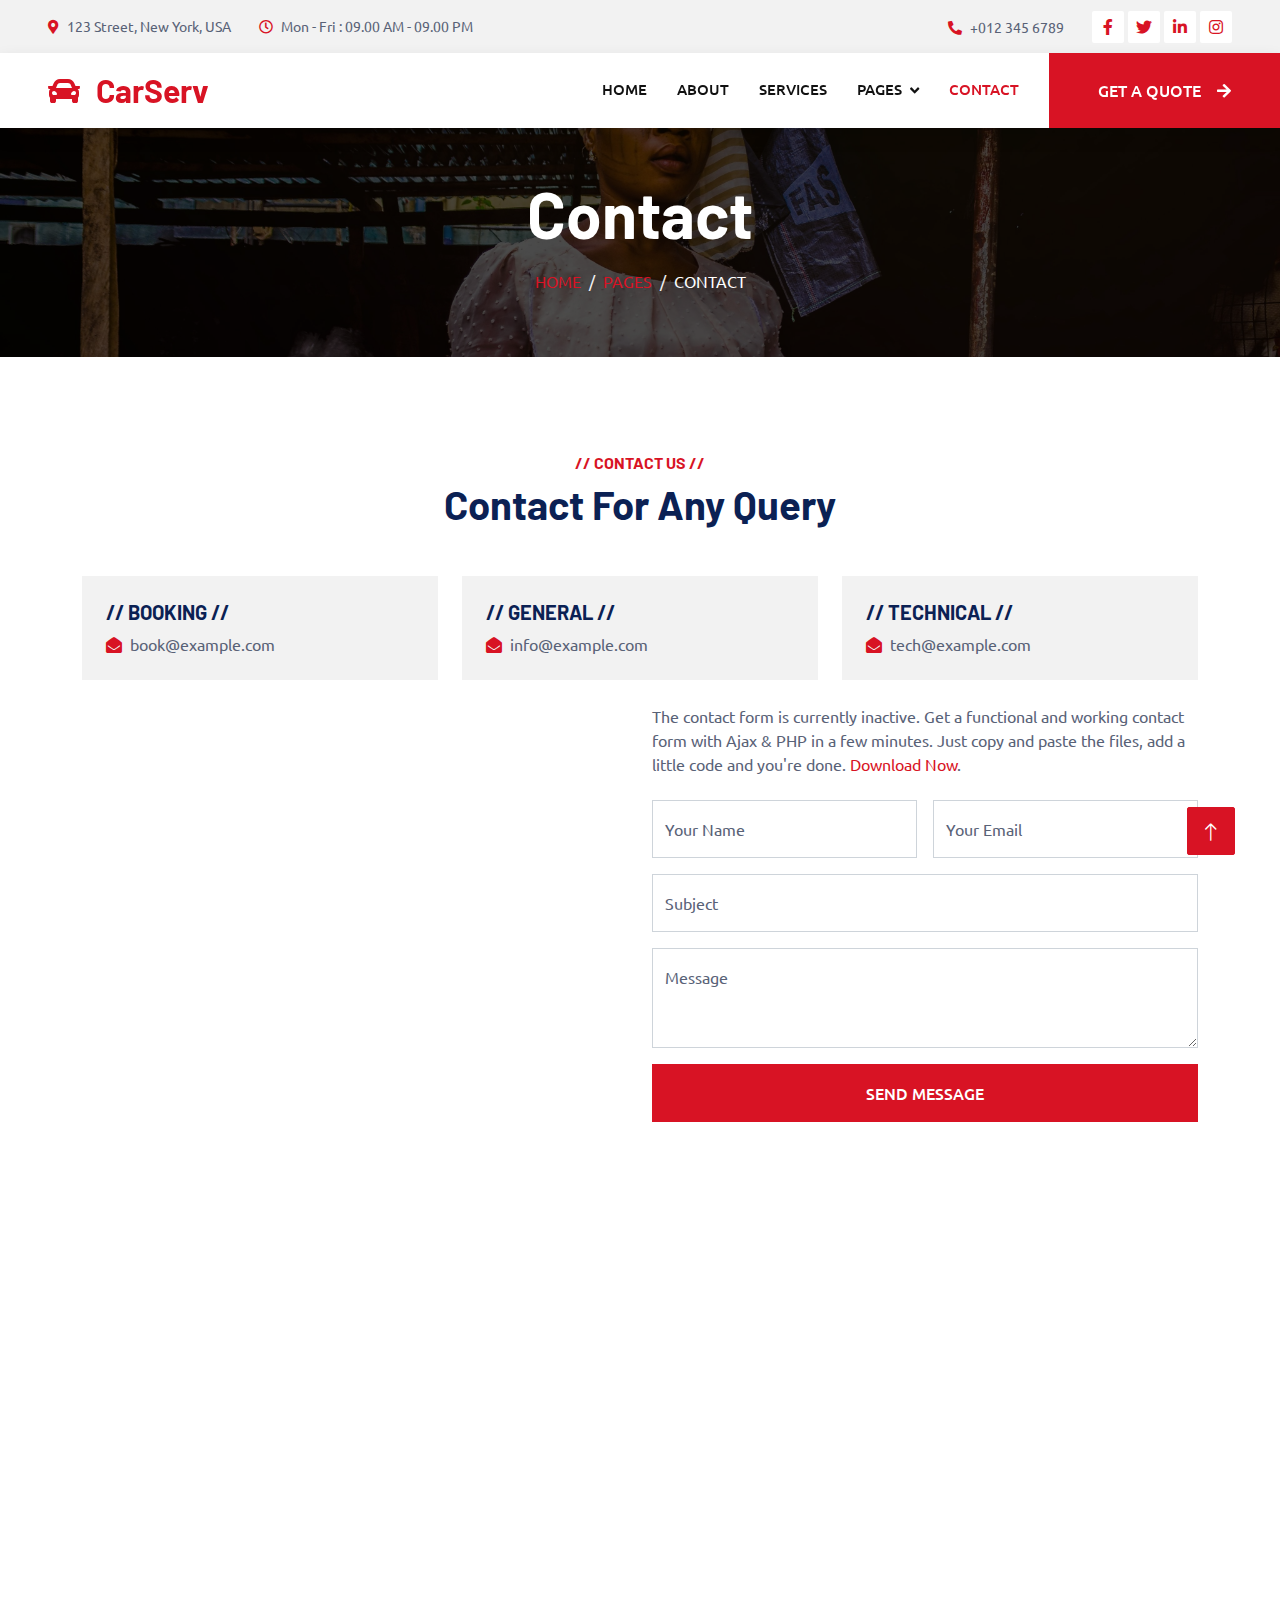
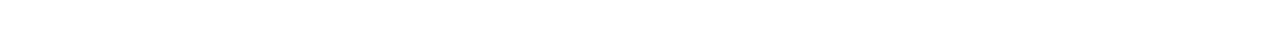
<file: contac.t.html>
<!DOCTYPE html>
<html lang="en">

<head>
    <meta charset="utf-8">
    <title>CarServ - Car Repair HTML Template</title>
    <meta content="width=device-width, initial-scale=1.0" name="viewport">
    <meta content="" name="keywords">
    <meta content="" name="description">

    <!-- Favicon -->
    <link href="img/favicon.ico" rel="icon">

    <!-- Google Web Fonts -->
    <link rel="preconnect" href="https://fonts.googleapis.com">
    <link rel="preconnect" href="https://fonts.gstatic.com" crossorigin>
    <link href="https://fonts.googleapis.com/css2?family=Barlow:wght@600;700&family=Ubuntu:wght@400;500&display=swap" rel="stylesheet"> 

    <!-- Icon Font Stylesheet -->
    <link href="https://cdnjs.cloudflare.com/ajax/libs/font-awesome/5.10.0/css/all.min.css" rel="stylesheet">
    <link href="https://cdn.jsdelivr.net/npm/bootstrap-icons@1.4.1/font/bootstrap-icons.css" rel="stylesheet">

    <!-- Libraries Stylesheet -->
    <link href="lib/animate/animate.min.css" rel="stylesheet">
    <link href="lib/owlcarousel/assets/owl.carousel.min.css" rel="stylesheet">
    <link href="lib/tempusdominus/css/tempusdominus-bootstrap-4.min.css" rel="stylesheet" />

    <!-- Customized Bootstrap Stylesheet -->
    <link href="css/bootstrap.min.css" rel="stylesheet">

    <!-- Template Stylesheet -->
    <link href="css/style.css" rel="stylesheet">
</head>

<body>
    <!-- Spinner Start -->
    <div id="spinner" class="show bg-white position-fixed translate-middle w-100 vh-100 top-50 start-50 d-flex align-items-center justify-content-center">
        <div class="spinner-border text-primary" style="width: 3rem; height: 3rem;" role="status">
            <span class="sr-only">Loading...</span>
        </div>
    </div>
    <!-- Spinner End -->


    <!-- Topbar Start -->
    <div class="container-fluid bg-light p-0">
        <div class="row gx-0 d-none d-lg-flex">
            <div class="col-lg-7 px-5 text-start">
                <div class="h-100 d-inline-flex align-items-center py-3 me-4">
                    <small class="fa fa-map-marker-alt text-primary me-2"></small>
                    <small>123 Street, New York, USA</small>
                </div>
                <div class="h-100 d-inline-flex align-items-center py-3">
                    <small class="far fa-clock text-primary me-2"></small>
                    <small>Mon - Fri : 09.00 AM - 09.00 PM</small>
                </div>
            </div>
            <div class="col-lg-5 px-5 text-end">
                <div class="h-100 d-inline-flex align-items-center py-3 me-4">
                    <small class="fa fa-phone-alt text-primary me-2"></small>
                    <small>+012 345 6789</small>
                </div>
                <div class="h-100 d-inline-flex align-items-center">
                    <a class="btn btn-sm-square bg-white text-primary me-1" href=""><i class="fab fa-facebook-f"></i></a>
                    <a class="btn btn-sm-square bg-white text-primary me-1" href=""><i class="fab fa-twitter"></i></a>
                    <a class="btn btn-sm-square bg-white text-primary me-1" href=""><i class="fab fa-linkedin-in"></i></a>
                    <a class="btn btn-sm-square bg-white text-primary me-0" href=""><i class="fab fa-instagram"></i></a>
                </div>
            </div>
        </div>
    </div>
    <!-- Topbar End -->


    <!-- Navbar Start -->
    <nav class="navbar navbar-expand-lg bg-white navbar-light shadow sticky-top p-0">
        <a href="index.html" class="navbar-brand d-flex align-items-center px-4 px-lg-5">
            <h2 class="m-0 text-primary"><i class="fa fa-car me-3"></i>CarServ</h2>
        </a>
        <button type="button" class="navbar-toggler me-4" data-bs-toggle="collapse" data-bs-target="#navbarCollapse">
            <span class="navbar-toggler-icon"></span>
        </button>
        <div class="collapse navbar-collapse" id="navbarCollapse">
            <div class="navbar-nav ms-auto p-4 p-lg-0">
                <a href="index.html" class="nav-item nav-link">Home</a>
                <a href="about.html" class="nav-item nav-link">About</a>
                <a href="service.html" class="nav-item nav-link">Services</a>
                <div class="nav-item dropdown">
                    <a href="#" class="nav-link dropdown-toggle" data-bs-toggle="dropdown">Pages</a>
                    <div class="dropdown-menu fade-up m-0">
                        <a href="booking.html" class="dropdown-item">Booking</a>
                        <a href="team.html" class="dropdown-item">Technicians</a>
                        <a href="testimonial.html" class="dropdown-item">Testimonial</a>
                        <a href="404.html" class="dropdown-item">404 Page</a>
                    </div>
                </div>
                <a href="contact.html" class="nav-item nav-link active">Contact</a>
            </div>
            <a href="" class="btn btn-primary py-4 px-lg-5 d-none d-lg-block">Get A Quote<i class="fa fa-arrow-right ms-3"></i></a>
        </div>
    </nav>
    <!-- Navbar End -->


    <!-- Page Header Start -->
    <div class="container-fluid page-header mb-5 p-0" style="background-image: url(img/carousel-bg-1.jpg);">
        <div class="container-fluid page-header-inner py-5">
            <div class="container text-center">
                <h1 class="display-3 text-white mb-3 animated slideInDown">Contact</h1>
                <nav aria-label="breadcrumb">
                    <ol class="breadcrumb justify-content-center text-uppercase">
                        <li class="breadcrumb-item"><a href="#">Home</a></li>
                        <li class="breadcrumb-item"><a href="#">Pages</a></li>
                        <li class="breadcrumb-item text-white active" aria-current="page">Contact</li>
                    </ol>
                </nav>
            </div>
        </div>
    </div>
    <!-- Page Header End -->


    <!-- Contact Start -->
    <div class="container-xxl py-5">
        <div class="container">
            <div class="text-center wow fadeInUp" data-wow-delay="0.1s">
                <h6 class="text-primary text-uppercase">// Contact Us //</h6>
                <h1 class="mb-5">Contact For Any Query</h1>
            </div>
            <div class="row g-4">
                <div class="col-12">
                    <div class="row gy-4">
                        <div class="col-md-4">
                            <div class="bg-light d-flex flex-column justify-content-center p-4">
                                <h5 class="text-uppercase">// Booking //</h5>
                                <p class="m-0"><i class="fa fa-envelope-open text-primary me-2"></i>book@example.com</p>
                            </div>
                        </div>
                        <div class="col-md-4">
                            <div class="bg-light d-flex flex-column justify-content-center p-4">
                                <h5 class="text-uppercase">// General //</h5>
                                <p class="m-0"><i class="fa fa-envelope-open text-primary me-2"></i>info@example.com</p>
                            </div>
                        </div>
                        <div class="col-md-4">
                            <div class="bg-light d-flex flex-column justify-content-center p-4">
                                <h5 class="text-uppercase">// Technical //</h5>
                                <p class="m-0"><i class="fa fa-envelope-open text-primary me-2"></i>tech@example.com</p>
                            </div>
                        </div>
                    </div>
                </div>
                <div class="col-md-6 wow fadeIn" data-wow-delay="0.1s">
                    <iframe class="position-relative rounded w-100 h-100"
                        src="https://www.google.com/maps/embed?pb=!1m18!1m12!1m3!1d3001156.4288297426!2d-78.01371936852176!3d42.72876761954724!2m3!1f0!2f0!3f0!3m2!1i1024!2i768!4f13.1!3m3!1m2!1s0x4ccc4bf0f123a5a9%3A0xddcfc6c1de189567!2sNew%20York%2C%20USA!5e0!3m2!1sen!2sbd!4v1603794290143!5m2!1sen!2sbd"
                        frameborder="0" style="min-height: 350px; border:0;" allowfullscreen="" aria-hidden="false"
                        tabindex="0"></iframe>
                </div>
                <div class="col-md-6">
                    <div class="wow fadeInUp" data-wow-delay="0.2s">
                        <p class="mb-4">The contact form is currently inactive. Get a functional and working contact form with Ajax & PHP in a few minutes. Just copy and paste the files, add a little code and you're done. <a href="https://htmlcodex.com/contact-form">Download Now</a>.</p>
                        <form>
                            <div class="row g-3">
                                <div class="col-md-6">
                                    <div class="form-floating">
                                        <input type="text" class="form-control" id="name" placeholder="Your Name">
                                        <label for="name">Your Name</label>
                                    </div>
                                </div>
                                <div class="col-md-6">
                                    <div class="form-floating">
                                        <input type="email" class="form-control" id="email" placeholder="Your Email">
                                        <label for="email">Your Email</label>
                                    </div>
                                </div>
                                <div class="col-12">
                                    <div class="form-floating">
                                        <input type="text" class="form-control" id="subject" placeholder="Subject">
                                        <label for="subject">Subject</label>
                                    </div>
                                </div>
                                <div class="col-12">
                                    <div class="form-floating">
                                        <textarea class="form-control" placeholder="Leave a message here" id="message" style="height: 100px"></textarea>
                                        <label for="message">Message</label>
                                    </div>
                                </div>
                                <div class="col-12">
                                    <button class="btn btn-primary w-100 py-3" type="submit">Send Message</button>
                                </div>
                            </div>
                        </form>
                    </div>
                </div>
            </div>
        </div>
    </div>
    <!-- Contact End -->


    <!-- Footer Start -->
    <div class="container-fluid bg-dark text-light footer pt-5 mt-5 wow fadeIn" data-wow-delay="0.1s">
        <div class="container py-5">
            <div class="row g-5">
                <div class="col-lg-3 col-md-6">
                    <h4 class="text-light mb-4">Address</h4>
                    <p class="mb-2"><i class="fa fa-map-marker-alt me-3"></i>123 Street, New York, USA</p>
                    <p class="mb-2"><i class="fa fa-phone-alt me-3"></i>+012 345 67890</p>
                    <p class="mb-2"><i class="fa fa-envelope me-3"></i>info@example.com</p>
                    <div class="d-flex pt-2">
                        <a class="btn btn-outline-light btn-social" href=""><i class="fab fa-twitter"></i></a>
                        <a class="btn btn-outline-light btn-social" href=""><i class="fab fa-facebook-f"></i></a>
                        <a class="btn btn-outline-light btn-social" href=""><i class="fab fa-youtube"></i></a>
                        <a class="btn btn-outline-light btn-social" href=""><i class="fab fa-linkedin-in"></i></a>
                    </div>
                </div>
                <div class="col-lg-3 col-md-6">
                    <h4 class="text-light mb-4">Opening Hours</h4>
                    <h6 class="text-light">Monday - Friday:</h6>
                    <p class="mb-4">09.00 AM - 09.00 PM</p>
                    <h6 class="text-light">Saturday - Sunday:</h6>
                    <p class="mb-0">09.00 AM - 12.00 PM</p>
                </div>
                <div class="col-lg-3 col-md-6">
                    <h4 class="text-light mb-4">Services</h4>
                    <a class="btn btn-link" href="">Diagnostic Test</a>
                    <a class="btn btn-link" href="">Engine Servicing</a>
                    <a class="btn btn-link" href="">Tires Replacement</a>
                    <a class="btn btn-link" href="">Oil Changing</a>
                    <a class="btn btn-link" href="">Vacuam Cleaning</a>
                </div>
                <div class="col-lg-3 col-md-6">
                    <h4 class="text-light mb-4">Newsletter</h4>
                    <p>Dolor amet sit justo amet elitr clita ipsum elitr est.</p>
                    <div class="position-relative mx-auto" style="max-width: 400px;">
                        <input class="form-control border-0 w-100 py-3 ps-4 pe-5" type="text" placeholder="Your email">
                        <button type="button" class="btn btn-primary py-2 position-absolute top-0 end-0 mt-2 me-2">SignUp</button>
                    </div>
                </div>
            </div>
        </div>
        <div class="container">
            <div class="copyright">
                <div class="row">
                    <div class="col-md-6 text-center text-md-start mb-3 mb-md-0">
                        &copy; <a class="border-bottom" href="#">Your Site Name</a>, All Right Reserved.

                        <!--/*** This template is free as long as you keep the footer author’s credit link/attribution link/backlink. If you'd like to use the template without the footer author’s credit link/attribution link/backlink, you can purchase the Credit Removal License from "https://htmlcodex.com/credit-removal". Thank you for your support. ***/-->
                        Designed By <a class="border-bottom" href="https://htmlcodex.com">HTML Codex</a>
                    </div>
                    <div class="col-md-6 text-center text-md-end">
                        <div class="footer-menu">
                            <a href="">Home</a>
                            <a href="">Cookies</a>
                            <a href="">Help</a>
                            <a href="">FQAs</a>
                        </div>
                    </div>
                </div>
            </div>
        </div>
    </div>
    <!-- Footer End -->


    <!-- Back to Top -->
    <a href="#" class="btn btn-lg btn-primary btn-lg-square back-to-top"><i class="bi bi-arrow-up"></i></a>


    <!-- JavaScript Libraries -->
    <script src="https://code.jquery.com/jquery-3.4.1.min.js"></script>
    <script src="https://cdn.jsdelivr.net/npm/bootstrap@5.0.0/dist/js/bootstrap.bundle.min.js"></script>
    <script src="lib/wow/wow.min.js"></script>
    <script src="lib/easing/easing.min.js"></script>
    <script src="lib/waypoints/waypoints.min.js"></script>
    <script src="lib/counterup/counterup.min.js"></script>
    <script src="lib/owlcarousel/owl.carousel.min.js"></script>
    <script src="lib/tempusdominus/js/moment.min.js"></script>
    <script src="lib/tempusdominus/js/moment-timezone.min.js"></script>
    <script src="lib/tempusdominus/js/tempusdominus-bootstrap-4.min.js"></script>

    <!-- Template Javascript -->
    <script src="js/main.js"></script>
</body>

</html>
</file>
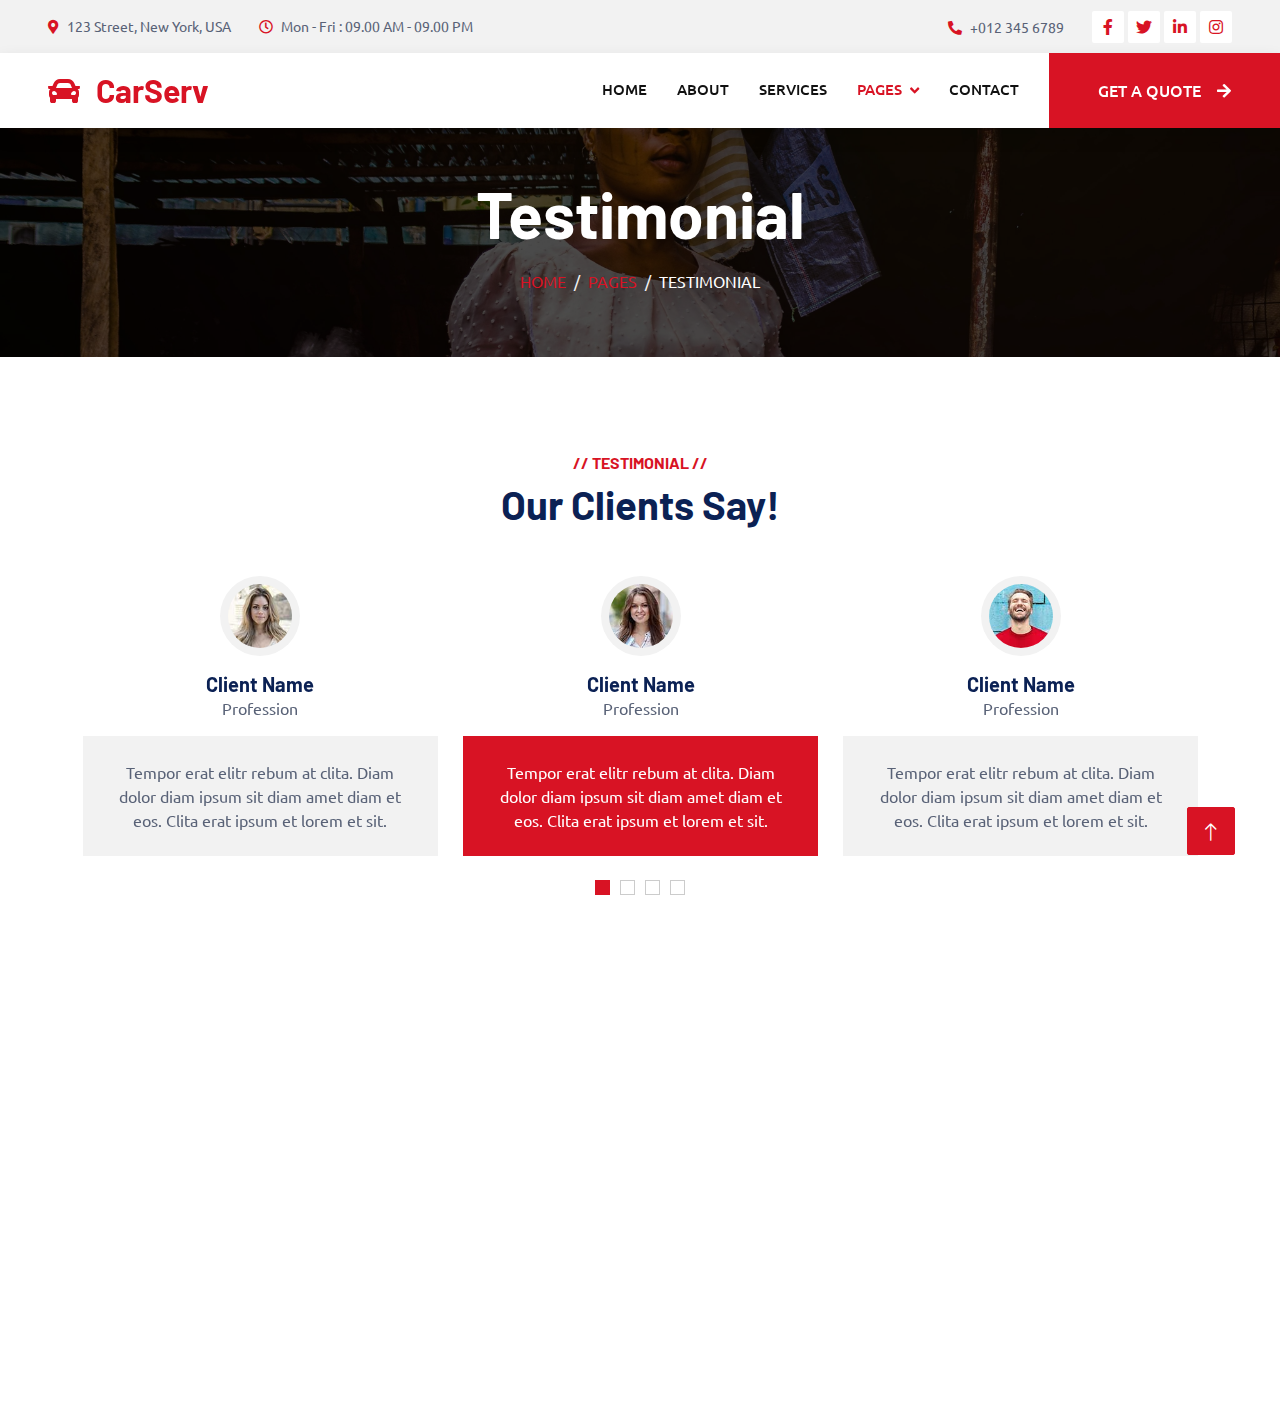
<file: testimonia.l.html>
<!DOCTYPE html>
<html lang="en">

<head>
    <meta charset="utf-8">
    <title>CarServ - Car Repair HTML Template</title>
    <meta content="width=device-width, initial-scale=1.0" name="viewport">
    <meta content="" name="keywords">
    <meta content="" name="description">

    <!-- Favicon -->
    <link href="img/favicon.ico" rel="icon">

    <!-- Google Web Fonts -->
    <link rel="preconnect" href="https://fonts.googleapis.com">
    <link rel="preconnect" href="https://fonts.gstatic.com" crossorigin>
    <link href="https://fonts.googleapis.com/css2?family=Barlow:wght@600;700&family=Ubuntu:wght@400;500&display=swap" rel="stylesheet"> 

    <!-- Icon Font Stylesheet -->
    <link href="https://cdnjs.cloudflare.com/ajax/libs/font-awesome/5.10.0/css/all.min.css" rel="stylesheet">
    <link href="https://cdn.jsdelivr.net/npm/bootstrap-icons@1.4.1/font/bootstrap-icons.css" rel="stylesheet">

    <!-- Libraries Stylesheet -->
    <link href="lib/animate/animate.min.css" rel="stylesheet">
    <link href="lib/owlcarousel/assets/owl.carousel.min.css" rel="stylesheet">
    <link href="lib/tempusdominus/css/tempusdominus-bootstrap-4.min.css" rel="stylesheet" />

    <!-- Customized Bootstrap Stylesheet -->
    <link href="css/bootstrap.min.css" rel="stylesheet">

    <!-- Template Stylesheet -->
    <link href="css/style.css" rel="stylesheet">
</head>

<body>
    <!-- Spinner Start -->
    <div id="spinner" class="show bg-white position-fixed translate-middle w-100 vh-100 top-50 start-50 d-flex align-items-center justify-content-center">
        <div class="spinner-border text-primary" style="width: 3rem; height: 3rem;" role="status">
            <span class="sr-only">Loading...</span>
        </div>
    </div>
    <!-- Spinner End -->


    <!-- Topbar Start -->
    <div class="container-fluid bg-light p-0">
        <div class="row gx-0 d-none d-lg-flex">
            <div class="col-lg-7 px-5 text-start">
                <div class="h-100 d-inline-flex align-items-center py-3 me-4">
                    <small class="fa fa-map-marker-alt text-primary me-2"></small>
                    <small>123 Street, New York, USA</small>
                </div>
                <div class="h-100 d-inline-flex align-items-center py-3">
                    <small class="far fa-clock text-primary me-2"></small>
                    <small>Mon - Fri : 09.00 AM - 09.00 PM</small>
                </div>
            </div>
            <div class="col-lg-5 px-5 text-end">
                <div class="h-100 d-inline-flex align-items-center py-3 me-4">
                    <small class="fa fa-phone-alt text-primary me-2"></small>
                    <small>+012 345 6789</small>
                </div>
                <div class="h-100 d-inline-flex align-items-center">
                    <a class="btn btn-sm-square bg-white text-primary me-1" href=""><i class="fab fa-facebook-f"></i></a>
                    <a class="btn btn-sm-square bg-white text-primary me-1" href=""><i class="fab fa-twitter"></i></a>
                    <a class="btn btn-sm-square bg-white text-primary me-1" href=""><i class="fab fa-linkedin-in"></i></a>
                    <a class="btn btn-sm-square bg-white text-primary me-0" href=""><i class="fab fa-instagram"></i></a>
                </div>
            </div>
        </div>
    </div>
    <!-- Topbar End -->


    <!-- Navbar Start -->
    <nav class="navbar navbar-expand-lg bg-white navbar-light shadow sticky-top p-0">
        <a href="index.html" class="navbar-brand d-flex align-items-center px-4 px-lg-5">
            <h2 class="m-0 text-primary"><i class="fa fa-car me-3"></i>CarServ</h2>
        </a>
        <button type="button" class="navbar-toggler me-4" data-bs-toggle="collapse" data-bs-target="#navbarCollapse">
            <span class="navbar-toggler-icon"></span>
        </button>
        <div class="collapse navbar-collapse" id="navbarCollapse">
            <div class="navbar-nav ms-auto p-4 p-lg-0">
                <a href="index.html" class="nav-item nav-link">Home</a>
                <a href="about.html" class="nav-item nav-link">About</a>
                <a href="service.html" class="nav-item nav-link">Services</a>
                <div class="nav-item dropdown">
                    <a href="#" class="nav-link dropdown-toggle active" data-bs-toggle="dropdown">Pages</a>
                    <div class="dropdown-menu fade-up m-0">
                        <a href="booking.html" class="dropdown-item">Booking</a>
                        <a href="team.html" class="dropdown-item">Technicians</a>
                        <a href="testimonial.html" class="dropdown-item active">Testimonial</a>
                        <a href="404.html" class="dropdown-item">404 Page</a>
                    </div>
                </div>
                <a href="contact.html" class="nav-item nav-link">Contact</a>
            </div>
            <a href="" class="btn btn-primary py-4 px-lg-5 d-none d-lg-block">Get A Quote<i class="fa fa-arrow-right ms-3"></i></a>
        </div>
    </nav>
    <!-- Navbar End -->


    <!-- Page Header Start -->
    <div class="container-fluid page-header mb-5 p-0" style="background-image: url(img/carousel-bg-1.jpg);">
        <div class="container-fluid page-header-inner py-5">
            <div class="container text-center">
                <h1 class="display-3 text-white mb-3 animated slideInDown">Testimonial</h1>
                <nav aria-label="breadcrumb">
                    <ol class="breadcrumb justify-content-center text-uppercase">
                        <li class="breadcrumb-item"><a href="#">Home</a></li>
                        <li class="breadcrumb-item"><a href="#">Pages</a></li>
                        <li class="breadcrumb-item text-white active" aria-current="page">Testimonial</li>
                    </ol>
                </nav>
            </div>
        </div>
    </div>
    <!-- Page Header End -->


    <!-- Testimonial Start -->
    <div class="container-xxl py-5 wow fadeInUp" data-wow-delay="0.1s">
        <div class="container">
            <div class="text-center">
                <h6 class="text-primary text-uppercase">// Testimonial //</h6>
                <h1 class="mb-5">Our Clients Say!</h1>
            </div>
            <div class="owl-carousel testimonial-carousel position-relative">
                <div class="testimonial-item text-center">
                    <img class="bg-light rounded-circle p-2 mx-auto mb-3" src="img/testimonial-1.jpg" style="width: 80px; height: 80px;">
                    <h5 class="mb-0">Client Name</h5>
                    <p>Profession</p>
                    <div class="testimonial-text bg-light text-center p-4">
                    <p class="mb-0">Tempor erat elitr rebum at clita. Diam dolor diam ipsum sit diam amet diam et eos. Clita erat ipsum et lorem et sit.</p>
                    </div>
                </div>
                <div class="testimonial-item text-center">
                    <img class="bg-light rounded-circle p-2 mx-auto mb-3" src="img/testimonial-2.jpg" style="width: 80px; height: 80px;">
                    <h5 class="mb-0">Client Name</h5>
                    <p>Profession</p>
                    <div class="testimonial-text bg-light text-center p-4">
                    <p class="mb-0">Tempor erat elitr rebum at clita. Diam dolor diam ipsum sit diam amet diam et eos. Clita erat ipsum et lorem et sit.</p>
                    </div>
                </div>
                <div class="testimonial-item text-center">
                    <img class="bg-light rounded-circle p-2 mx-auto mb-3" src="img/testimonial-3.jpg" style="width: 80px; height: 80px;">
                    <h5 class="mb-0">Client Name</h5>
                    <p>Profession</p>
                    <div class="testimonial-text bg-light text-center p-4">
                    <p class="mb-0">Tempor erat elitr rebum at clita. Diam dolor diam ipsum sit diam amet diam et eos. Clita erat ipsum et lorem et sit.</p>
                    </div>
                </div>
                <div class="testimonial-item text-center">
                    <img class="bg-light rounded-circle p-2 mx-auto mb-3" src="img/testimonial-4.jpg" style="width: 80px; height: 80px;">
                    <h5 class="mb-0">Client Name</h5>
                    <p>Profession</p>
                    <div class="testimonial-text bg-light text-center p-4">
                    <p class="mb-0">Tempor erat elitr rebum at clita. Diam dolor diam ipsum sit diam amet diam et eos. Clita erat ipsum et lorem et sit.</p>
                    </div>
                </div>
            </div>
        </div>
    </div>
    <!-- Testimonial End -->
        

    <!-- Footer Start -->
    <div class="container-fluid bg-dark text-light footer pt-5 mt-5 wow fadeIn" data-wow-delay="0.1s">
        <div class="container py-5">
            <div class="row g-5">
                <div class="col-lg-3 col-md-6">
                    <h4 class="text-light mb-4">Address</h4>
                    <p class="mb-2"><i class="fa fa-map-marker-alt me-3"></i>123 Street, New York, USA</p>
                    <p class="mb-2"><i class="fa fa-phone-alt me-3"></i>+012 345 67890</p>
                    <p class="mb-2"><i class="fa fa-envelope me-3"></i>info@example.com</p>
                    <div class="d-flex pt-2">
                        <a class="btn btn-outline-light btn-social" href=""><i class="fab fa-twitter"></i></a>
                        <a class="btn btn-outline-light btn-social" href=""><i class="fab fa-facebook-f"></i></a>
                        <a class="btn btn-outline-light btn-social" href=""><i class="fab fa-youtube"></i></a>
                        <a class="btn btn-outline-light btn-social" href=""><i class="fab fa-linkedin-in"></i></a>
                    </div>
                </div>
                <div class="col-lg-3 col-md-6">
                    <h4 class="text-light mb-4">Opening Hours</h4>
                    <h6 class="text-light">Monday - Friday:</h6>
                    <p class="mb-4">09.00 AM - 09.00 PM</p>
                    <h6 class="text-light">Saturday - Sunday:</h6>
                    <p class="mb-0">09.00 AM - 12.00 PM</p>
                </div>
                <div class="col-lg-3 col-md-6">
                    <h4 class="text-light mb-4">Services</h4>
                    <a class="btn btn-link" href="">Diagnostic Test</a>
                    <a class="btn btn-link" href="">Engine Servicing</a>
                    <a class="btn btn-link" href="">Tires Replacement</a>
                    <a class="btn btn-link" href="">Oil Changing</a>
                    <a class="btn btn-link" href="">Vacuam Cleaning</a>
                </div>
                <div class="col-lg-3 col-md-6">
                    <h4 class="text-light mb-4">Newsletter</h4>
                    <p>Dolor amet sit justo amet elitr clita ipsum elitr est.</p>
                    <div class="position-relative mx-auto" style="max-width: 400px;">
                        <input class="form-control border-0 w-100 py-3 ps-4 pe-5" type="text" placeholder="Your email">
                        <button type="button" class="btn btn-primary py-2 position-absolute top-0 end-0 mt-2 me-2">SignUp</button>
                    </div>
                </div>
            </div>
        </div>
        <div class="container">
            <div class="copyright">
                <div class="row">
                    <div class="col-md-6 text-center text-md-start mb-3 mb-md-0">
                        &copy; <a class="border-bottom" href="#">Your Site Name</a>, All Right Reserved.

                        <!--/*** This template is free as long as you keep the footer author’s credit link/attribution link/backlink. If you'd like to use the template without the footer author’s credit link/attribution link/backlink, you can purchase the Credit Removal License from "https://htmlcodex.com/credit-removal". Thank you for your support. ***/-->
                        Designed By <a class="border-bottom" href="https://htmlcodex.com">HTML Codex</a>
                    </div>
                    <div class="col-md-6 text-center text-md-end">
                        <div class="footer-menu">
                            <a href="">Home</a>
                            <a href="">Cookies</a>
                            <a href="">Help</a>
                            <a href="">FQAs</a>
                        </div>
                    </div>
                </div>
            </div>
        </div>
    </div>
    <!-- Footer End -->


    <!-- Back to Top -->
    <a href="#" class="btn btn-lg btn-primary btn-lg-square back-to-top"><i class="bi bi-arrow-up"></i></a>


    <!-- JavaScript Libraries -->
    <script src="https://code.jquery.com/jquery-3.4.1.min.js"></script>
    <script src="https://cdn.jsdelivr.net/npm/bootstrap@5.0.0/dist/js/bootstrap.bundle.min.js"></script>
    <script src="lib/wow/wow.min.js"></script>
    <script src="lib/easing/easing.min.js"></script>
    <script src="lib/waypoints/waypoints.min.js"></script>
    <script src="lib/counterup/counterup.min.js"></script>
    <script src="lib/owlcarousel/owl.carousel.min.js"></script>
    <script src="lib/tempusdominus/js/moment.min.js"></script>
    <script src="lib/tempusdominus/js/moment-timezone.min.js"></script>
    <script src="lib/tempusdominus/js/tempusdominus-bootstrap-4.min.js"></script>

    <!-- Template Javascript -->
    <script src="js/main.js"></script>
</body>

</html>
</file>
<file: css/style.css>
/********** Template CSS **********/
:root {
	--primary: #d81324;
	--secondary: #0b2154;
	--light: #f2f2f2;
	--dark: #111111;
}

.fw-medium {
	font-weight: 600 !important;
}

.back-to-top {
	position: fixed;
	display: none;
	right: 45px;
	bottom: 45px;
	z-index: 99;
}

/*** Spinner ***/
#spinner {
	opacity: 0;
	visibility: hidden;
	transition: opacity 0.5s ease-out, visibility 0s linear 0.5s;
	z-index: 99999;
}

#spinner.show {
	transition: opacity 0.5s ease-out, visibility 0s linear 0s;
	visibility: visible;
	opacity: 1;
}

/*** Button ***/
.btn {
	font-weight: 500;
	text-transform: uppercase;
	transition: 0.5s;
}

.btn.btn-primary,
.btn.btn-secondary {
	color: #ffffff;
}

.btn-square {
	width: 38px;
	height: 38px;
}

.btn-sm-square {
	width: 32px;
	height: 32px;
}

.btn-lg-square {
	width: 48px;
	height: 48px;
}

.btn-square,
.btn-sm-square,
.btn-lg-square {
	padding: 0;
	display: flex;
	align-items: center;
	justify-content: center;
	font-weight: normal;
	border-radius: 2px;
}

/*** Navbar ***/
.navbar .dropdown-toggle::after {
	border: none;
	content: "\f107";
	font-family: "Font Awesome 5 Free";
	font-weight: 900;
	vertical-align: middle;
	margin-left: 8px;
}

.navbar-light .navbar-nav .nav-link {
	margin-right: 30px;
	padding: 25px 0;
	color: #ffffff;
	font-size: 15px;
	text-transform: uppercase;
	outline: none;
}

.navbar-light .navbar-nav .nav-link:hover,
.navbar-light .navbar-nav .nav-link.active {
	color: var(--primary);
}

@media (max-width: 991.98px) {
	.navbar-light .navbar-nav .nav-link {
		margin-right: 0;
		padding: 10px 0;
	}

	.navbar-light .navbar-nav {
		border-top: 1px solid #eeeeee;
	}
}

.navbar-light .navbar-brand,
.navbar-light a.btn {
	height: 75px;
}

.navbar-light .navbar-nav .nav-link {
	color: var(--dark);
	font-weight: 500;
}

.navbar-light.sticky-top {
	top: -100px;
	transition: 0.5s;
}

@media (min-width: 992px) {
	.navbar .nav-item .dropdown-menu {
		display: block;
		border: none;
		margin-top: 0;
		top: 150%;
		opacity: 0;
		visibility: hidden;
		transition: 0.5s;
	}

	.navbar .nav-item:hover .dropdown-menu {
		top: 100%;
		visibility: visible;
		transition: 0.5s;
		opacity: 1;
	}
}

/*** Header ***/
.carousel-caption {
	top: 0;
	left: 0;
	right: 0;
	bottom: 0;
	background: rgba(0, 0, 0, 0.7);
	z-index: 1;
}

.carousel-control-prev,
.carousel-control-next {
	width: 10%;
}

.carousel-control-prev-icon,
.carousel-control-next-icon {
	width: 3rem;
	height: 3rem;
}

@media (max-width: 768px) {
	#header-carousel .carousel-item {
		position: relative;
		min-height: 450px;
	}

	#header-carousel .carousel-item img {
		position: absolute;
		width: 100%;
		height: 100%;
		object-fit: cover;
	}
}

.page-header {
	background-position: center center;
	background-repeat: no-repeat;
	background-size: cover;
}

.page-header-inner {
	background: rgba(0, 0, 0, 0.7);
}

.breadcrumb-item + .breadcrumb-item::before {
	color: var(--light);
}

/*** Facts ***/
.fact {
	background: linear-gradient(rgba(0, 0, 0, 0.7), rgba(0, 0, 0, 0.7)),
		url(../img/carousel-bg-1.jpg);
	background-position: center center;
	background-repeat: no-repeat;
	background-size: cover;
}

/*** Service ***/
.service .nav .nav-link {
	background: var(--light);
	transition: 0.5s;
}

.service .nav .nav-link.active {
	background: var(--primary);
}

.service .nav .nav-link.active h4 {
	color: #ffffff !important;
}

/*** Booking ***/
.booking {
	background: linear-gradient(rgba(0, 0, 0, 0.7), rgba(0, 0, 0, 0.7)),
		url(../img/carousel-bg-2.jpg) center center no-repeat;
	background-size: cover;
}

.bootstrap-datetimepicker-widget.bottom {
	top: auto !important;
}

.bootstrap-datetimepicker-widget .table * {
	border-bottom-width: 0px;
}

.bootstrap-datetimepicker-widget .table th {
	font-weight: 500;
}

.bootstrap-datetimepicker-widget.dropdown-menu {
	padding: 10px;
	border-radius: 2px;
}

.bootstrap-datetimepicker-widget table td.active,
.bootstrap-datetimepicker-widget table td.active:hover {
	background: var(--primary);
}

.bootstrap-datetimepicker-widget table td.today::before {
	border-bottom-color: var(--primary);
}

/*** Team ***/
.team-item .team-overlay {
	display: flex;
	align-items: center;
	justify-content: center;
	background: var(--primary);
	transform: scale(0);
	transition: 0.5s;
}

.team-item:hover .team-overlay {
	transform: scale(1);
}

.team-item .team-overlay .btn {
	color: var(--primary);
	background: #ffffff;
}

.team-item .team-overlay .btn:hover {
	color: #ffffff;
	background: var(--secondary);
}

/*** Testimonial ***/
.testimonial-carousel .owl-item .testimonial-text,
.testimonial-carousel .owl-item.center .testimonial-text * {
	transition: 0.5s;
}

.testimonial-carousel .owl-item.center .testimonial-text {
	background: var(--primary) !important;
}

.testimonial-carousel .owl-item.center .testimonial-text * {
	color: #ffffff !important;
}

.testimonial-carousel .owl-dots {
	margin-top: 24px;
	display: flex;
	align-items: flex-end;
	justify-content: center;
}

.testimonial-carousel .owl-dot {
	position: relative;
	display: inline-block;
	margin: 0 5px;
	width: 15px;
	height: 15px;
	border: 1px solid #cccccc;
	transition: 0.5s;
}

.testimonial-carousel .owl-dot.active {
	background: var(--primary);
	border-color: var(--primary);
}

/*** Footer ***/
.footer {
	background: linear-gradient(rgba(0, 0, 0, 0.9), rgba(0, 0, 0, 0.9)),
		url(../img/carousel-bg-1.jpg) center center no-repeat;
	background-size: cover;
}

.footer .btn.btn-social {
	margin-right: 5px;
	width: 35px;
	height: 35px;
	display: flex;
	align-items: center;
	justify-content: center;
	color: var(--light);
	border: 1px solid #ffffff;
	border-radius: 35px;
	transition: 0.3s;
}

.footer .btn.btn-social:hover {
	color: var(--primary);
}

.footer .btn.btn-link {
	display: block;
	margin-bottom: 5px;
	padding: 0;
	text-align: left;
	color: #ffffff;
	font-size: 15px;
	font-weight: normal;
	text-transform: capitalize;
	transition: 0.3s;
}

.footer .btn.btn-link::before {
	position: relative;
	content: "\f105";
	font-family: "Font Awesome 5 Free";
	font-weight: 900;
	margin-right: 10px;
}

.footer .btn.btn-link:hover {
	letter-spacing: 1px;
	box-shadow: none;
}

.footer .copyright {
	padding: 25px 0;
	font-size: 15px;
	border-top: 1px solid rgba(256, 256, 256, 0.1);
}

.footer .copyright a {
	color: var(--light);
}

.footer .footer-menu a {
	margin-right: 15px;
	padding-right: 15px;
	border-right: 1px solid rgba(255, 255, 255, 0.3);
}

.footer .footer-menu a:last-child {
	margin-right: 0;
	padding-right: 0;
	border-right: none;
}
</file>
